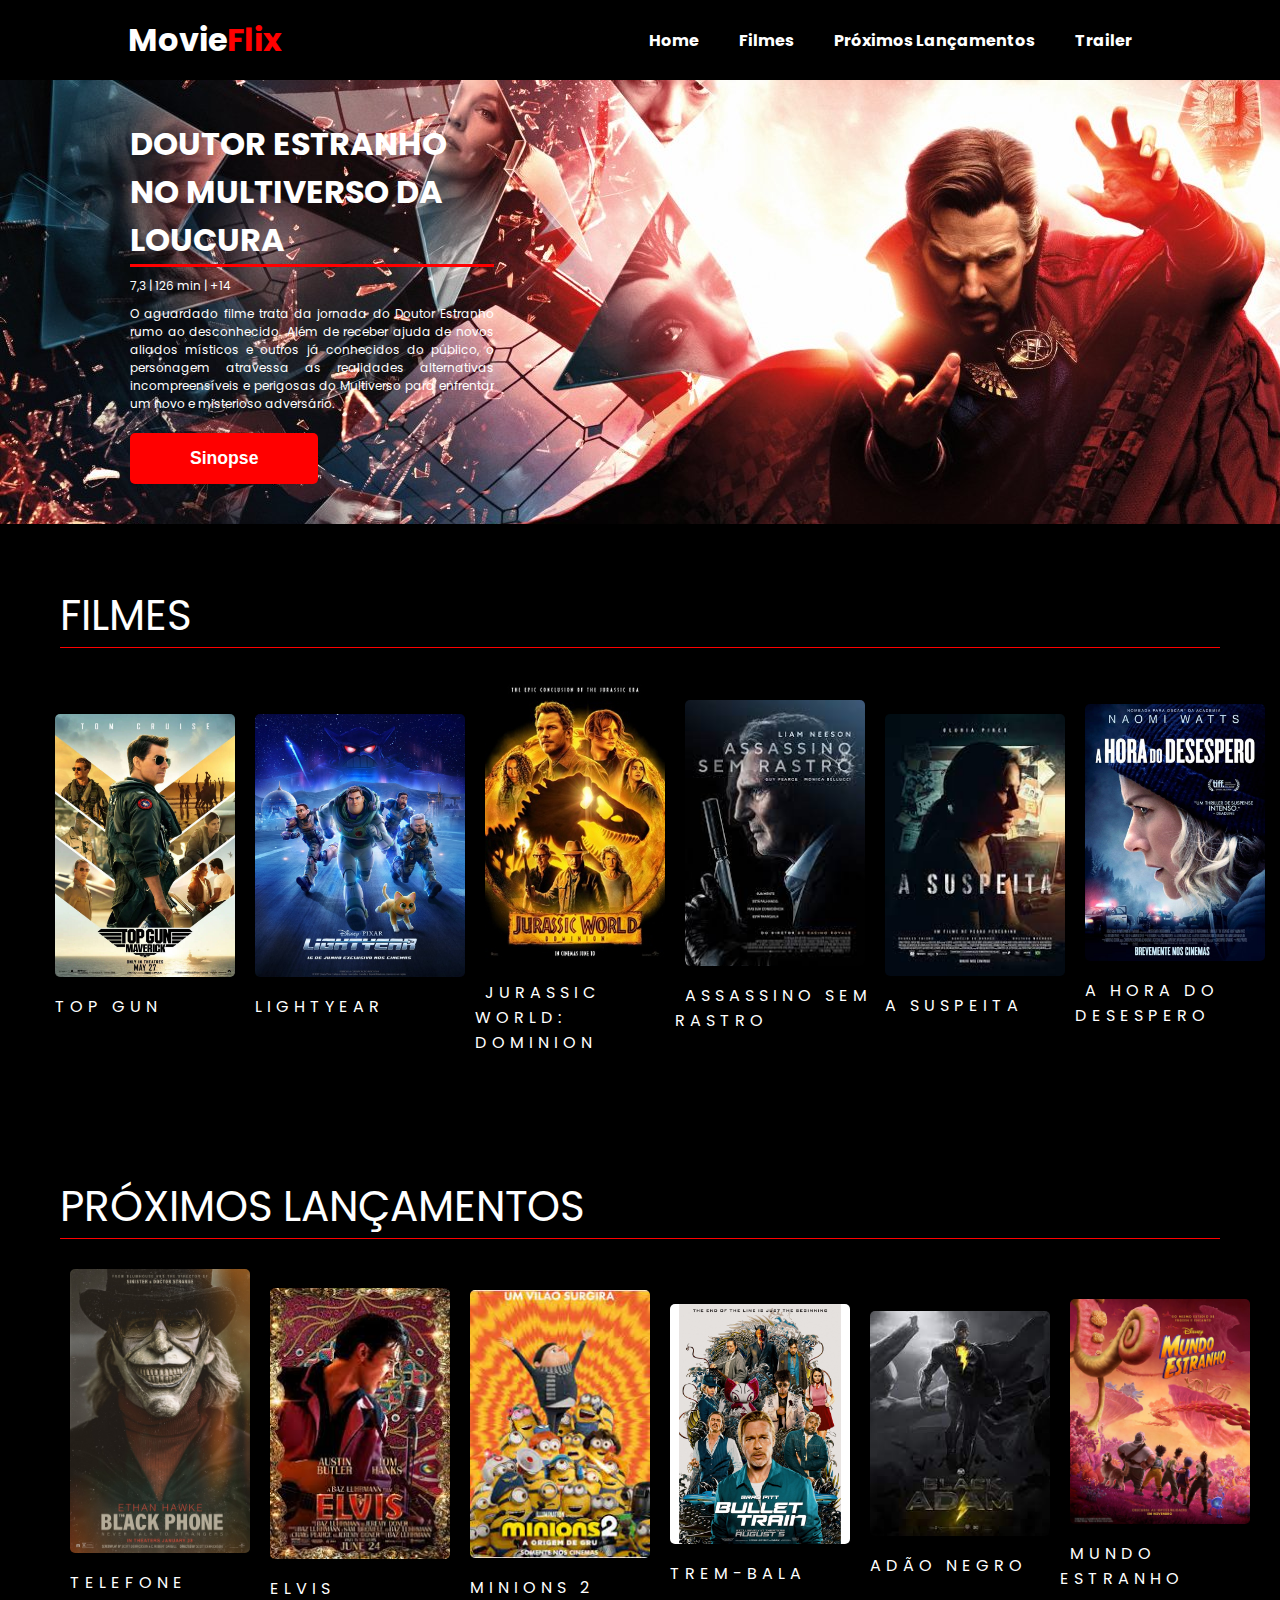
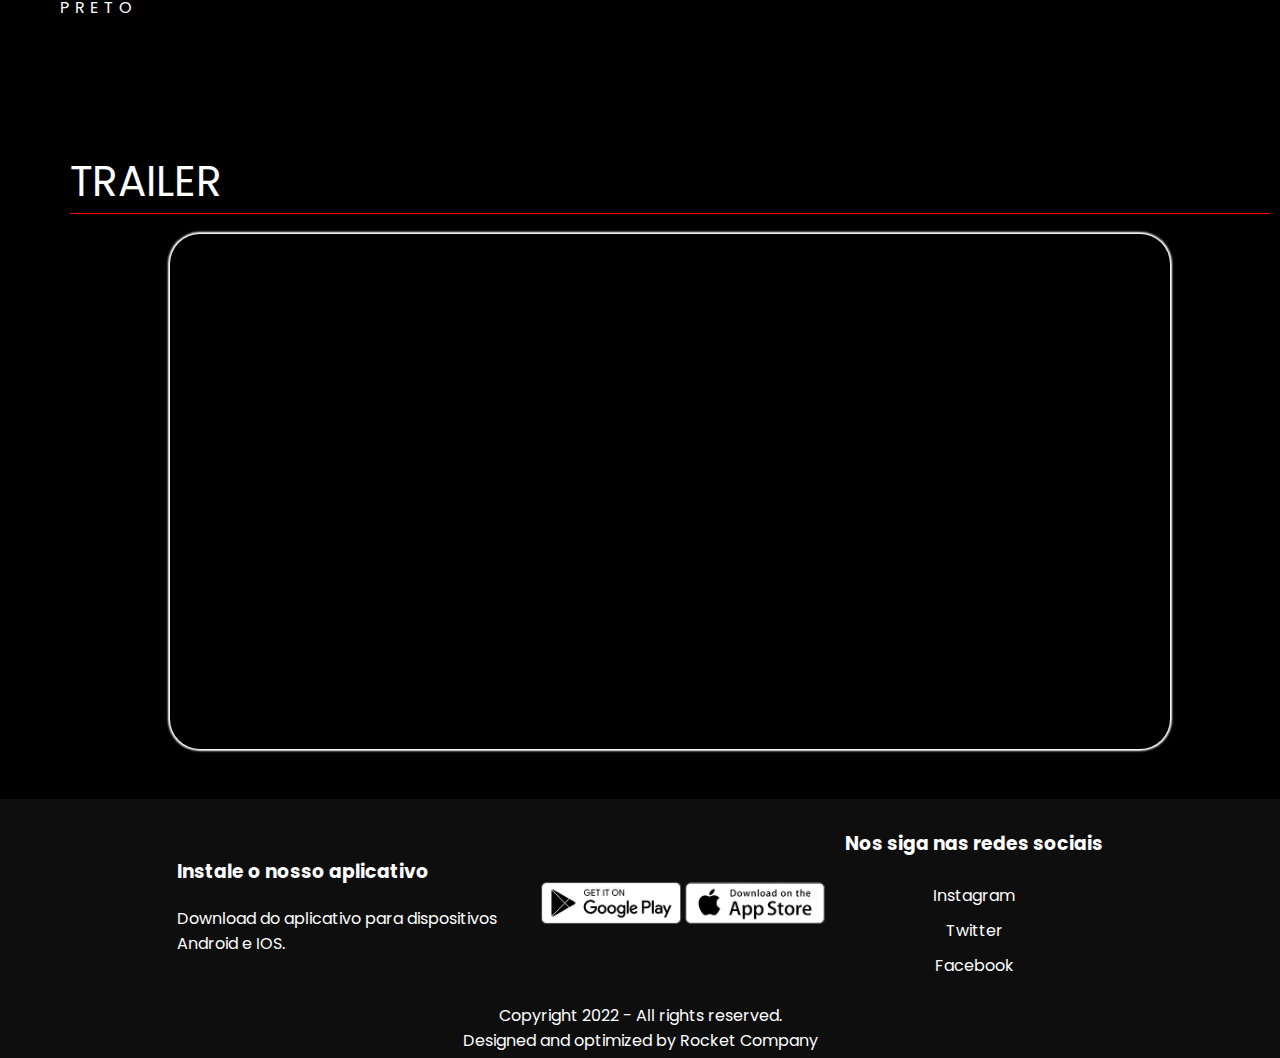
<file: index.html>
<!DOCTYPE html>
<html lang="pt-br">
<head>
    <meta charset="UTF-8">
    <meta http-equiv="X-UA-Compatible" content="IE=edge">
    <meta name="viewport" content="width=device-width, initial-scale=1.0">
    <title>MovieFlix</title>
    <link rel="stylesheet" href="css/styles.css">
    <link rel="stylesheet" media="screen and (max-width: 768px)" href="css/mobile.css">
    <link rel="preconnect" href="https://fonts.googleapis.com">
    <link rel="preconnect" href="https://fonts.gstatic.com" crossorigin>
    <link href="https://fonts.googleapis.com/css2?family=Poppins:wght@700&display=swap" rel="stylesheet">
    <link rel="shortcut icon" href="assets/favicon.ico" type="image/x-icon">
</head>
<body>
    <nav id="navbar">
        <div class="navbar-container">
            <h1 class="logo">Movie<span>Flix</span></h1>
            <ul class="nav-items">
                <li><a href="#background">Home</a></li>
                <li><a href="#lista-filmes">Filmes</a></li>
                <li><a href="#lancamento-filmes">Próximos Lançamentos</a></li>
                <li><a href="#trailer">Trailer</a></li>
            </ul>
        </div>
    </nav>
    <header id="background" alt="Imagem do Filme Doutor Estranho no Multiverso da Loucura">
        <div class="background-container">
            <h1 class="titulo-inicial top-down">Doutor Estranho no Multiverso da Loucura</h1>
            <p class="paragrafo-primario top-down delay-6">7,3 | 126 min | +14</p>
            <p class="paragrafo-secundario top-down delay-4">O aguardado filme trata da jornada do Doutor Estranho rumo ao desconhecido. Além de receber ajuda de novos aliados místicos e outros já conhecidos do público, o personagem atravessa as realidades alternativas incompreensíveis e perigosas do Multiverso para enfrentar um novo e misterioso adversário.</p>
            <div class="menu top-down delay-2">
                <a href="drstrange.html"><button class="btn">Sinopse</button></a>
            </div>
        </div>
    </div>
    </header>
    <section id="lista-filmes">
        <h1 class="lista-filmes-titulo">Filmes</h1>
        <article class="lista-filmes-container">
            <div class="lista-filmes-item">
                <div class="lista-filme-items">
                    <a href="topgun.html">
                        <img src="assets/topgun.jpg" alt="Imagem do Filme Top Gun" class="img_filmes">
                        <span class="lista-filme-items-titulo">Top Gun</span>
                    </a>
                </div>
                <div class="lista-filme-items">              
                    <a href="lightyear.html">
                        <img src="assets/lightyear.jpg" alt="Imagem do Filme Lightyear" class="img_filmes1">
                        <span class="lista-filme-items-titulo">Lightyear</span>
                    </a>
                </div>
                <div class="lista-filme-items">
                    <a href="jurassic.html">
                        <img src="assets/Jurassic_World_Dominion.jpeg" alt="Imagem do Filme Jurassic World: Dominion" class="img_filmes">
                        <span class="lista-filme-items-titulo">Jurassic World: Dominion</span>
                    </a>
                </div>
                <div class="lista-filme-items">              
                    <a href="assassino.html">
                        <img src="assets/assassino.jpg" alt="Imagem do Filme Assassino Sem Rastro" class="img_filmes">
                        <span class="lista-filme-items-titulo">Assassino Sem Rastro</span>
                    </a>
                </div>
                <div class="lista-filme-items">                                  
                    <a href="suspeita.html">
                        <img src="assets/suspeita.jpg" alt="Imagem do Filme A Suspeita" class="img_filmes">
                        <span class="lista-filme-items-titulo">A Suspeita</span>
                    </a>
                </div>
                <div class="lista-filme-items">                                  
                    <a href="a-hora-do-desespero.html">
                        <img src="assets/a-hora-do-desespero.jpg" alt="Imagem do Filme A Hora do Desespero" class="img_filmes">
                        <span class="lista-filme-items-titulo">A Hora do Desespero</span>
                    </a>
                </div>
            </div>
        </article>
    </section>
    <section id="lancamento-filmes">
        <h1 class="lista-filmes-titulo">Próximos Lançamentos</h1>
        <article class="lista-filmes-container">
            <div class="lista-filmes-item">
                <div class="lista-filme-items">
                    <a href="telefone-preto.html">
                        <img src="assets/telefone-preto.jpg" alt="Imagem do Filme O Telefone Preto" class="img_filmes"><br>
                        <span class="lista-filme-items-titulo">Telefone Preto</span>
                    </a>
                </div>
                <div class="lista-filme-items">              
                    <a href="elvis.html">
                        <img src="assets/elvis.jpg" alt="Imagem do Filme Elvis" class="img_filmes">
                        <span class="lista-filme-items-titulo">Elvis</span>
                    </a>
                </div>
                <div class="lista-filme-items">
                    <a href="minions.html">
                        <img src="assets/minions2.jpeg" alt="Imagem do Filme Minions 2" class="img_filmes">
                        <span class="lista-filme-items-titulo">Minions 2</span>
                    </a>
                </div>
                <div class="lista-filme-items">              
                    <a href="trem-bala.html">
                        <img src="assets/trem-bala.jpg" alt="Imagem do Filme Trem-Bala" class="img_filmes">
                        <span class="lista-filme-items-titulo">Trem-Bala</span>
                    </a>
                </div>
                <div class="lista-filme-items">              
                    <a href="adao-negro.html">
                        <img src="assets/adao-negro.jpg" alt="Imagem do Filme Adão Negro" class="img_filmes">
                        <span class="lista-filme-items-titulo">Adão Negro</span>
                    </a>
                </div>
                <div class="lista-filme-items">              
                    <a href="mundo-estranho.html">
                        <img src="assets/Mundo-Estranho-Poster.jpg" alt="Imagem do Filme Mundo Estranho" class="img_filmes">
                        <span class="lista-filme-items-titulo">Mundo Estranho</span>
                    </a>
                </div>
            </div>
        </article>
    </section>
    <section id="trailer">
        <h1 class="trailer-titulo">Trailer</h1>
        <div class="trailer-content">
            <iframe width="1000" height="515" src="https://www.youtube.com/embed/X23XCFgdh2M" title="YouTube video player" frameborder="0" allow="accelerometer; autoplay; clipboard-write; encrypted-media; gyroscope; picture-in-picture" allowfullscreen></iframe>        
        </div>
    </section>
    <footer>
        <div class="footer-container">
            <div class="footer-content">
                <h3 class="footer-app-h3">Instale o nosso aplicativo</h3>
                <p class="footer-app-p">Download do aplicativo para dispositivos Android e IOS.</p>
            </div>
        <div class="footer-app">
            <img src="assets/play-store.png" alt="Imagem da Play Store">
            <img src="assets/app-store.png" alt="Imagem da App Store">
        </div>
        <div class="follow">
            <h3>Nos siga nas redes sociais</h3>
            <ul>
                <li><a href="https://www.instagram.com/luiss_filipee1/" target="_blank">Instagram</a></li>
                <li><a href="">Twitter</a></li>
                <li><a href="">Facebook</a></li>
            </ul>
        </div>
        </div>
        <div class="copyright">
            <p>Copyright 2022 - All rights reserved.</p>
            <p>Designed and optimized by Rocket Company</p>
        </div>
    </footer>
</body>
</html>
</file>
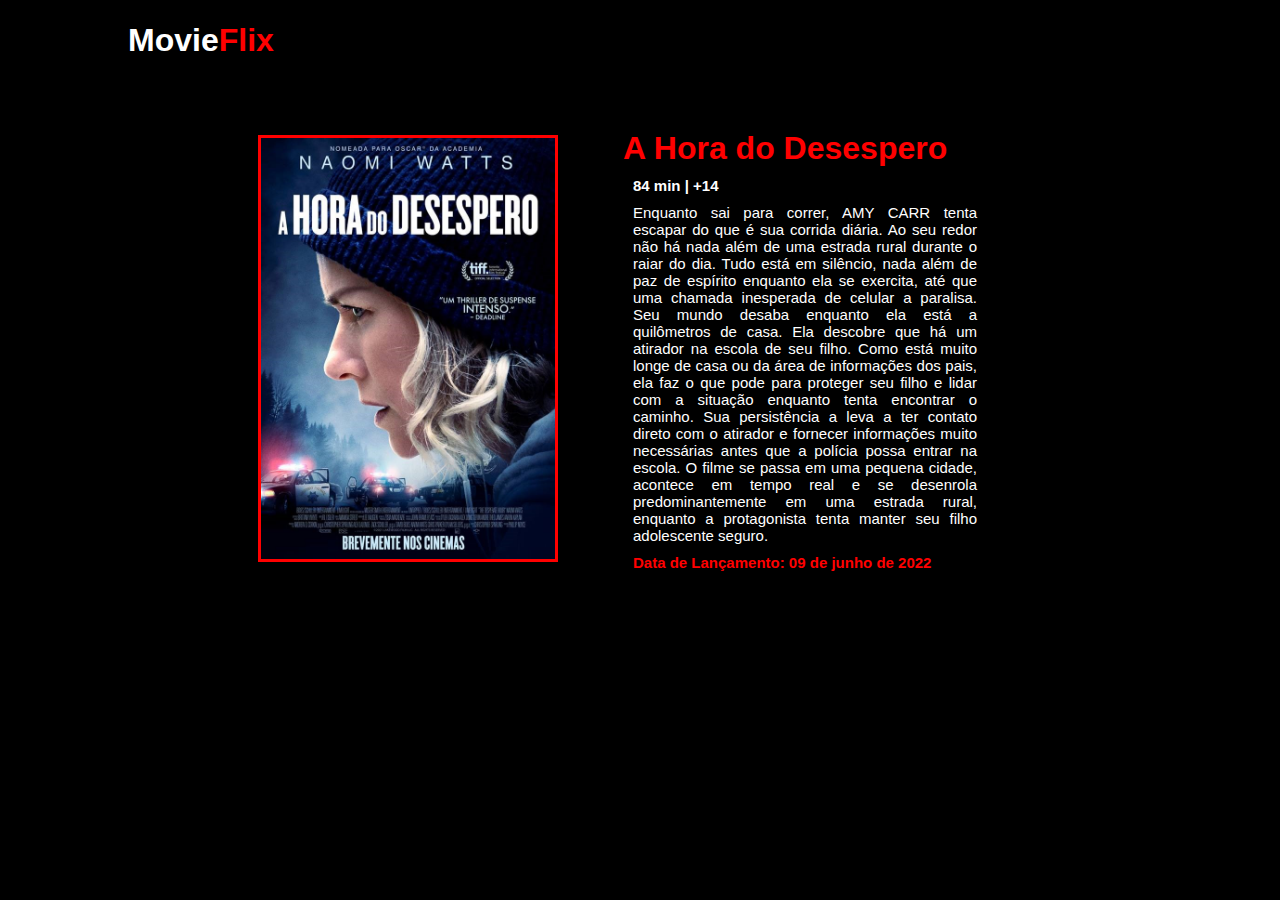
<file: a-hora-do-desespero.html>
<!DOCTYPE html>
<html lang="pt-br">
<head>
    <meta charset="UTF-8">
    <meta http-equiv="X-UA-Compatible" content="IE=edge">
    <meta name="viewport" content="width=device-width, initial-scale=1.0">
    <link rel="shortcut icon" href="assets/favicon.ico" type="image/x-icon">
    <link rel="stylesheet" href="css/a-hora-do-desespero.css">
    <link rel="stylesheet" media="screen and (max-width: 768px)" href="css/mobile-sinopse.css">
    <title>Sinopse</title>
</head>
<body>
    <nav id="navbar">
        <div class="navbar-container">
            <a href="index.html">
                <h1 class="logo">Movie<span>Flix</span></h1>
            </a>
        </div>
    </nav>
        <section class="filme">
            <div class="filme_wrapper">
                <img src="assets/a-hora-do-desespero.jpg" alt="Imagem do Filme A Hora do Desespero" class="img_filme">
            </div>
            <div class="sinopse_filme">
            <h1 class="titulo-sinopse">A Hora do Desespero<h1>
            <p class="paragrafo-primario-sinopse">84 min | +14</p>
            <p class="paragrafo-secundario-sinopse">Enquanto sai para correr, AMY CARR tenta escapar do que é sua corrida diária. Ao seu redor não há nada além de uma estrada rural durante o raiar do dia. Tudo está em silêncio, nada além de paz de espírito enquanto ela se exercita, até que uma chamada inesperada de celular a paralisa. Seu mundo desaba enquanto ela está a quilômetros de casa. Ela descobre que há um atirador na escola de seu filho. Como está muito longe de casa ou da área de informações dos pais, ela faz o que pode para proteger seu filho e lidar com a situação enquanto tenta encontrar o caminho. Sua persistência a leva a ter contato direto com o atirador e fornecer informações muito necessárias antes que a polícia possa entrar na escola. O filme se passa em uma pequena cidade, acontece em tempo real e se desenrola predominantemente em uma estrada rural, enquanto a protagonista tenta manter seu filho adolescente seguro.</p>
            <p class="paragrafo-terciario-sinopse">Data de Lançamento: 09 de junho de 2022</p>
            </div>
    </section>
</body>
</html>
</file>
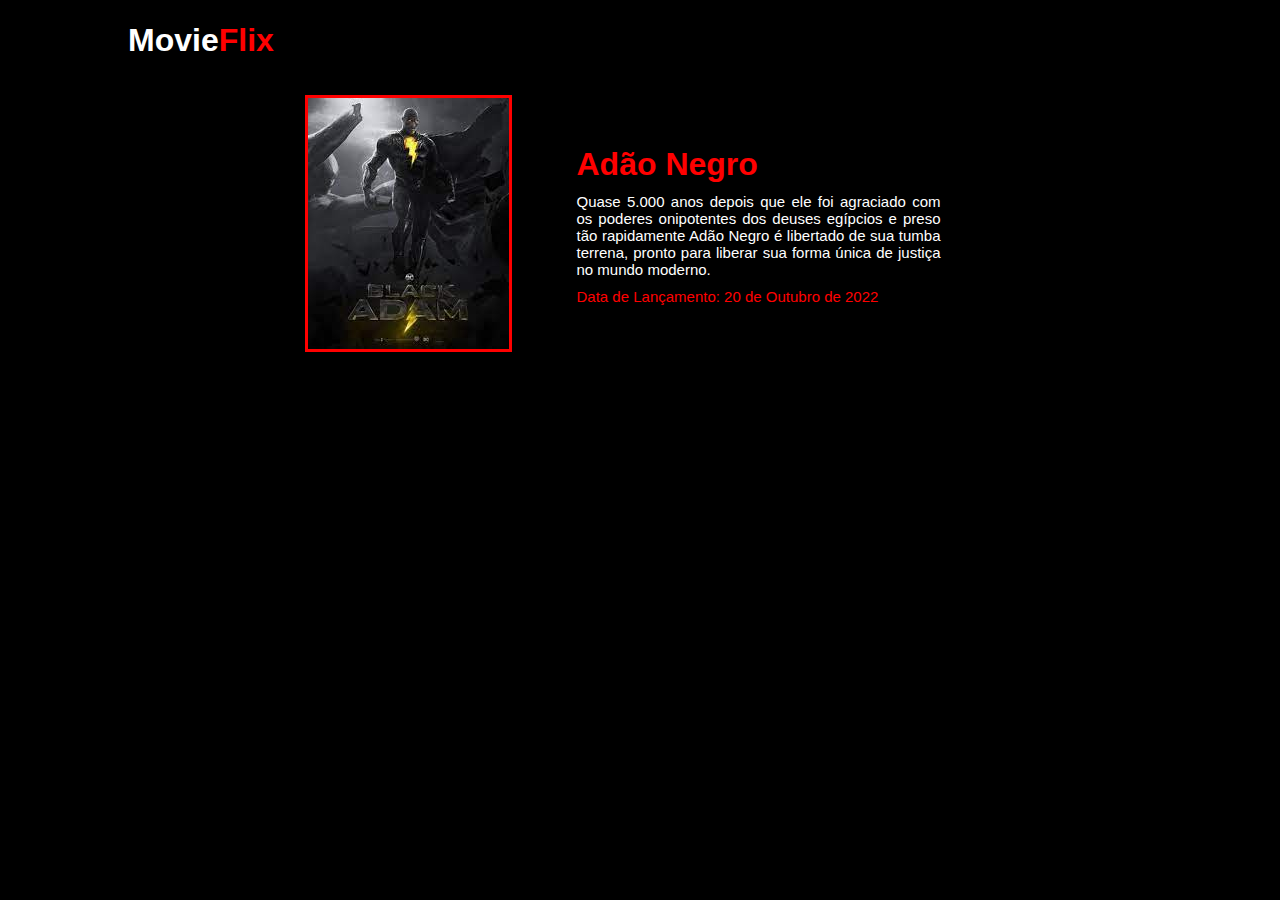
<file: adao-negro.html>
<!DOCTYPE html>
<html lang="pt-br">
<head>
    <meta charset="UTF-8">
    <meta http-equiv="X-UA-Compatible" content="IE=edge">
    <meta name="viewport" content="width=device-width, initial-scale=1.0">
    <link rel="shortcut icon" href="assets/favicon.ico" type="image/x-icon">
    <link rel="stylesheet" href="css/adao-negro.css">
    <link rel="stylesheet" media="screen and (max-width: 768px)" href="css/mobile-sinopse.css">
    <title>Sinopse</title>
</head>
<body>
    <nav id="navbar">
        <div class="navbar-container">
            <a href="index.html">
                <h1 class="logo">Movie<span>Flix</span></h1>
            </a>
        </div>
    </nav>
        <section class="filme">
            <div class="filme_wrapper">
                <img src="assets/adao-negro.jpg" alt="Imagem do Filme Adão Negro" class="img_filme">
            </div>
            <div class="sinopse_filme">
            <h1 class="titulo-sinopse">Adão Negro</h1>
            <p class="paragrafo-secundario-sinopse">Quase 5.000 anos depois que ele foi agraciado com os poderes onipotentes dos deuses egípcios e preso tão rapidamente Adão Negro é libertado de sua tumba terrena, pronto para liberar sua forma única de justiça no mundo moderno.</p>
            <p class="paragrafo-terciario-sinopse">Data de Lançamento: 20 de Outubro de 2022</p>
            </div>
    </section>
</body>
</html>
</file>
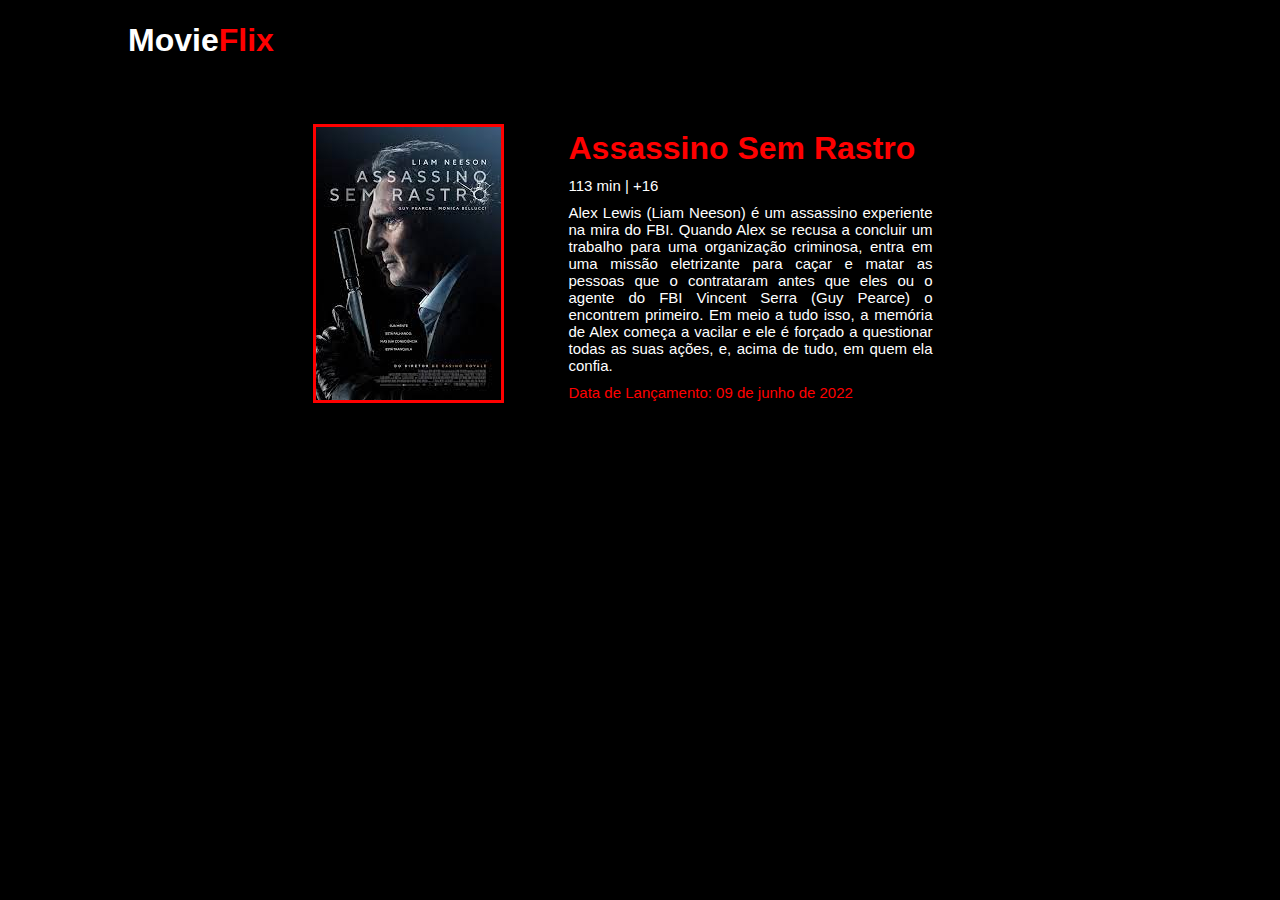
<file: assassino.html>
<!DOCTYPE html>
<html lang="pt-br">
<head>
    <meta charset="UTF-8">
    <meta http-equiv="X-UA-Compatible" content="IE=edge">
    <meta name="viewport" content="width=device-width, initial-scale=1.0">
    <link rel="shortcut icon" href="assets/favicon.ico" type="image/x-icon">
    <link rel="stylesheet" href="css/elvis.css">
    <link rel="stylesheet" media="screen and (max-width: 768px)" href="css/mobile-sinopse.css">
    <title>Sinopse</title>
</head>
<body>
    <nav id="navbar">
        <div class="navbar-container">
            <a href="index.html">
                <h1 class="logo">Movie<span>Flix</span></h1>
            </a>
        </div>
    </nav>
        <section class="filme">
            <div class="filme_wrapper">
                <img src="assets/assassino.jpg" alt="Imagem do Filme Assassino Sem Rastro" class="img_filme">
            </div>
            <div class="sinopse_filme">
            <h1 class="titulo-sinopse">Assassino Sem Rastro</h1>
            <p class="paragrafo-primario-sinopse">113 min | +16</p>
            <p class="paragrafo-secundario-sinopse">Alex Lewis (Liam Neeson) é um assassino experiente na mira do FBI. Quando Alex se recusa a concluir um trabalho para uma organização criminosa, entra em uma missão eletrizante para caçar e matar as pessoas que o contrataram antes que eles ou o agente do FBI Vincent Serra (Guy Pearce) o encontrem primeiro. Em meio a tudo isso, a memória de Alex começa a vacilar e ele é forçado a questionar todas as suas ações, e, acima de tudo, em quem ela confia.</p>
            <p class="paragrafo-terciario-sinopse">Data de Lançamento: 09 de junho de 2022</p>
            </div>
    </section>
</body>
</html>
</file>
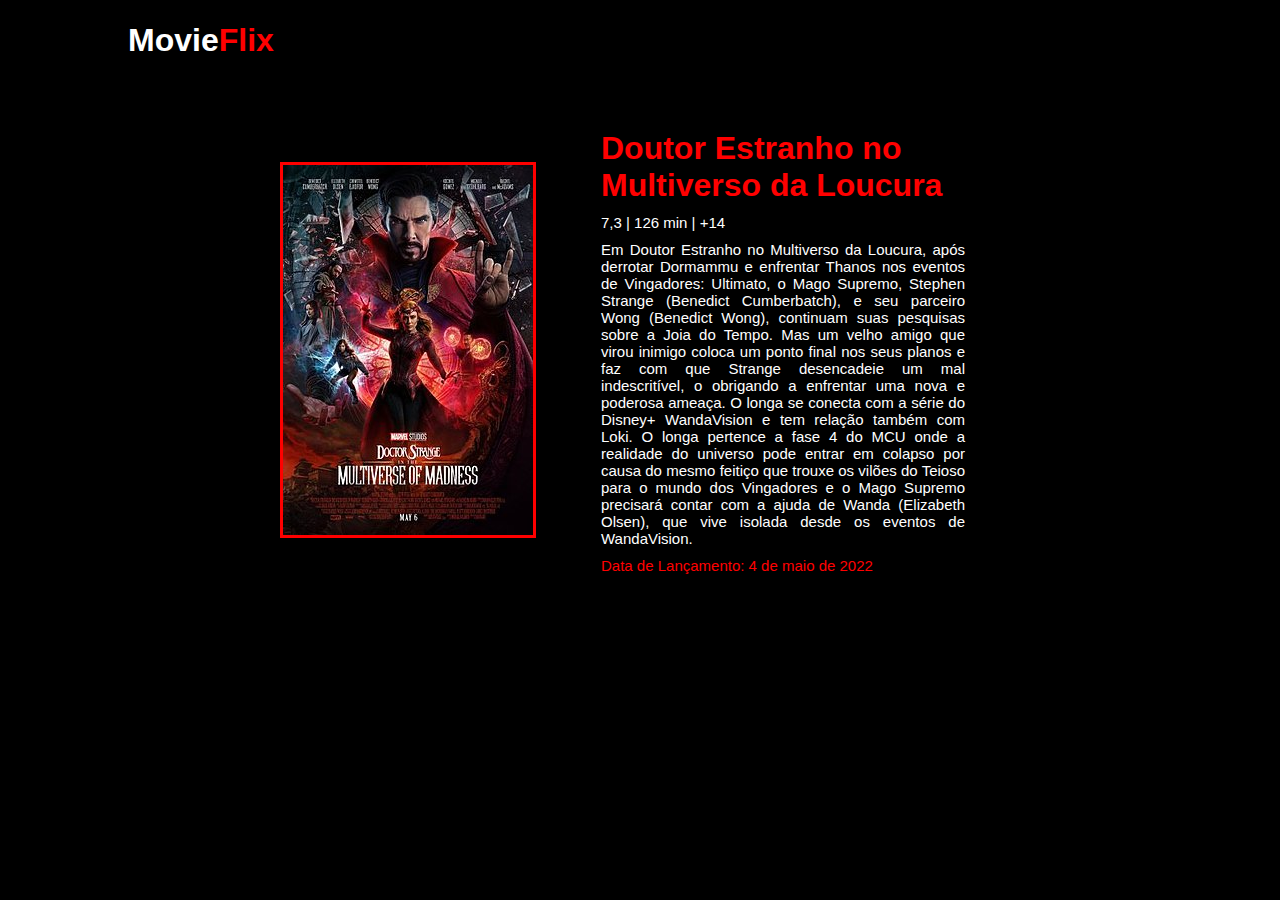
<file: drstrange.html>
<!DOCTYPE html>
<html lang="pt-br">
<head>
    <meta charset="UTF-8">
    <meta http-equiv="X-UA-Compatible" content="IE=edge">
    <meta name="viewport" content="width=device-width, initial-scale=1.0">
    <link rel="shortcut icon" href="assets/favicon.ico" type="image/x-icon">
    <link rel="stylesheet" href="css/drstrange.css">
    <link rel="stylesheet" media="screen and (max-width: 768px)" href="css/mobile-sinopse.css">
    <title>Sinopse</title>
</head>
<body>
    <nav id="navbar">
        <div class="navbar-container">
            <a href="index.html">
                <h1 class="logo">Movie<span>Flix</span></h1>
            </a>
        </div>
    </nav>
        <section class="filme">
            <div class="filme_wrapper">
                <img src="assets/drstrange2.jpeg" alt="Imagem do Filme Doutor Estranho no Multiverso da Loucura" class="img_filme">
            </div>
            <div class="sinopse_filme">
            <h1 class="titulo-sinopse">Doutor Estranho no Multiverso da Loucura</h1>
            <p class="paragrafo-primario-sinopse">7,3 | 126 min | +14</p>
            <p class="paragrafo-secundario-sinopse">Em Doutor Estranho no Multiverso da Loucura, após derrotar Dormammu e enfrentar Thanos nos eventos de Vingadores: Ultimato, o Mago Supremo, Stephen Strange (Benedict Cumberbatch), e seu parceiro Wong (Benedict Wong), continuam suas pesquisas sobre a Joia do Tempo. Mas um velho amigo que virou inimigo coloca um ponto final nos seus planos e faz com que Strange desencadeie um mal indescritível, o obrigando a enfrentar uma nova e poderosa ameaça. O longa se conecta com a série do Disney+ WandaVision e tem relação também com Loki. O longa pertence a fase 4 do MCU onde a realidade do universo pode entrar em colapso por causa do mesmo feitiço que trouxe os vilões do Teioso para o mundo dos Vingadores e o Mago Supremo precisará contar com a ajuda de Wanda (Elizabeth Olsen), que vive isolada desde os eventos de WandaVision.</p>
            <p class="paragrafo-terciario-sinopse">Data de Lançamento: 4 de maio de 2022</p>
            </div>
    </section>
</body>
</html>
</file>
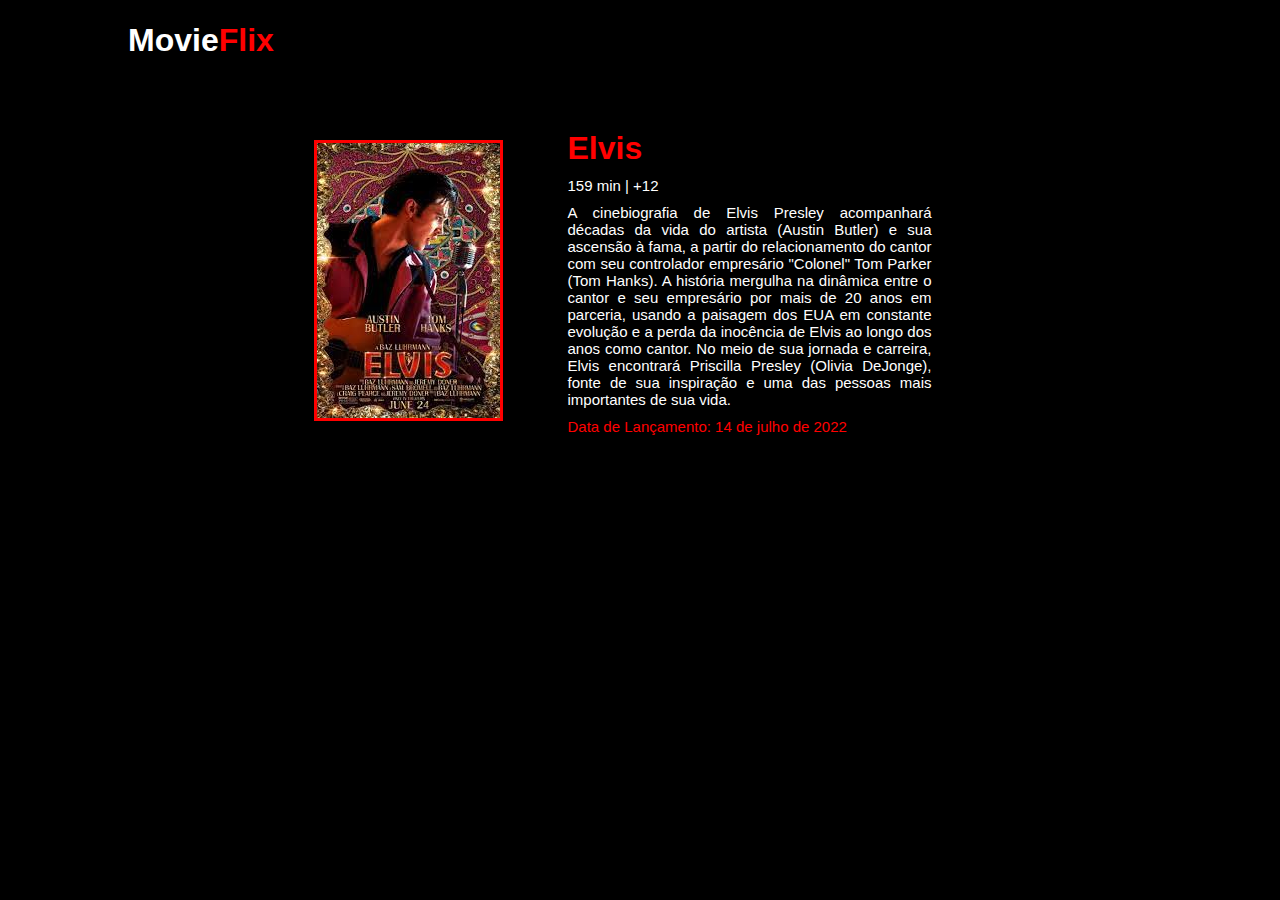
<file: elvis.html>
<!DOCTYPE html>
<html lang="pt-br">
<head>
    <meta charset="UTF-8">
    <meta http-equiv="X-UA-Compatible" content="IE=edge">
    <meta name="viewport" content="width=device-width, initial-scale=1.0">
    <link rel="shortcut icon" href="assets/favicon.ico" type="image/x-icon">
    <link rel="stylesheet" href="css/elvis.css">
    <link rel="stylesheet" media="screen and (max-width: 768px)" href="css/mobile-sinopse.css">
    <title>Sinopse</title>
</head>
<body>
    <nav id="navbar">
        <div class="navbar-container">
            <a href="index.html">
                <h1 class="logo">Movie<span>Flix</span></h1>
            </a>
        </div>
    </nav>
        <section class="filme">
            <div class="filme_wrapper">
                <img src="assets/elvis.jpg" alt="Imagem do Filme Elvis" class="img_filme">
            </div>
            <div class="sinopse_filme">
            <h1 class="titulo-sinopse">Elvis</h1>
            <p class="paragrafo-primario-sinopse">159 min | +12</p>
            <p class="paragrafo-secundario-sinopse">A cinebiografia de Elvis Presley acompanhará décadas da vida do artista (Austin Butler) e sua ascensão à fama, a partir do relacionamento do cantor com seu controlador empresário "Colonel" Tom Parker (Tom Hanks). A história mergulha na dinâmica entre o cantor e seu empresário por mais de 20 anos em parceria, usando a paisagem dos EUA em constante evolução e a perda da inocência de Elvis ao longo dos anos como cantor. No meio de sua jornada e carreira, Elvis encontrará Priscilla Presley (Olivia DeJonge), fonte de sua inspiração e uma das pessoas mais importantes de sua vida.</p>
            <p class="paragrafo-terciario-sinopse">Data de Lançamento: 14 de julho de 2022</p>
            </div>
    </section>
</body>
</html>
</file>
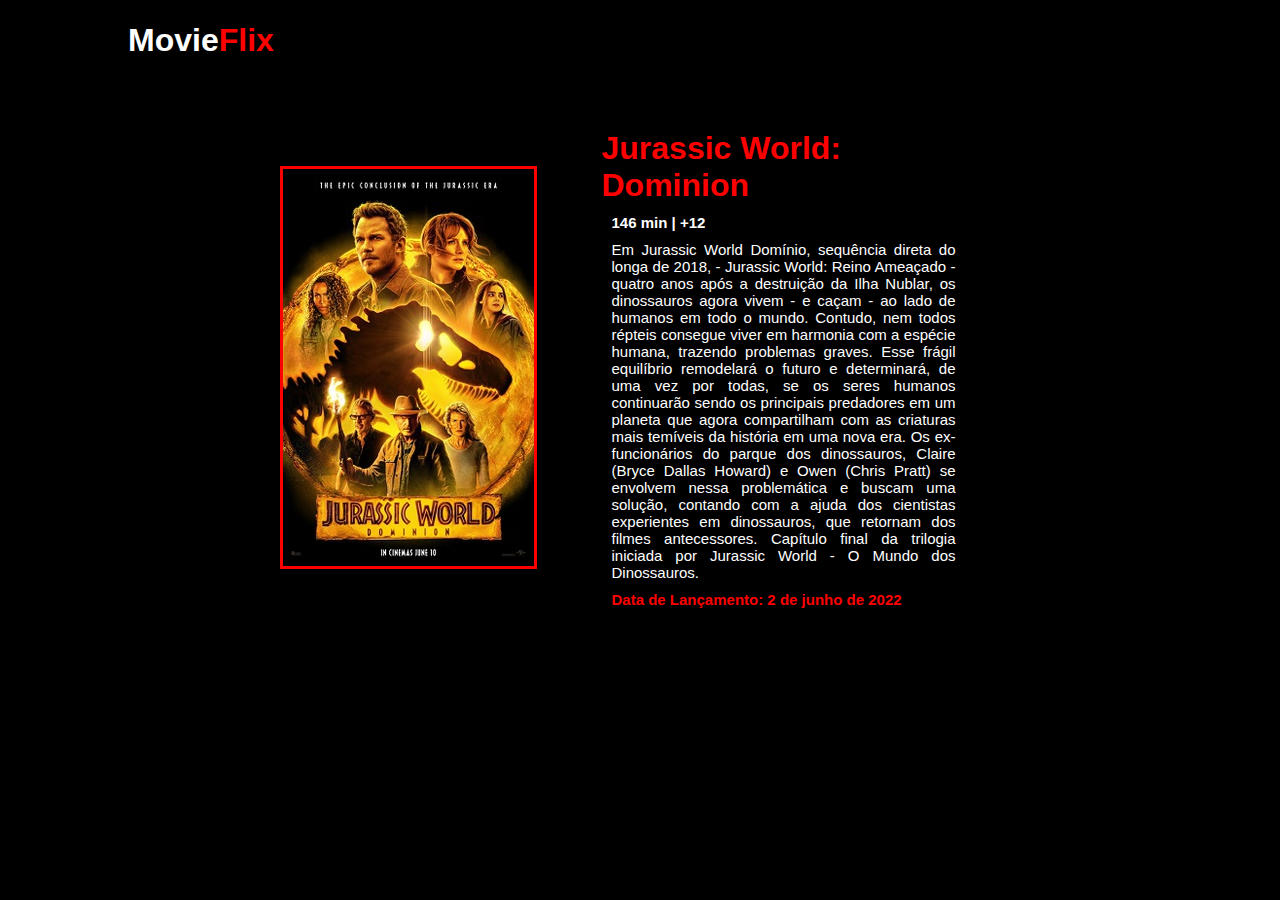
<file: jurassic.html>
<!DOCTYPE html>
<html lang="pt-br">
<head>
    <meta charset="UTF-8">
    <meta http-equiv="X-UA-Compatible" content="IE=edge">
    <meta name="viewport" content="width=device-width, initial-scale=1.0">
    <link rel="shortcut icon" href="assets/favicon.ico" type="image/x-icon">
    <link rel="stylesheet" href="css/jurassic.css">
    <link rel="stylesheet" media="screen and (max-width: 768px)" href="css/mobile-sinopse.css">
    <title>Sinopse</title>
</head>
<body>
    <nav id="navbar">
        <div class="navbar-container">
            <a href="index.html">
                <h1 class="logo">Movie<span>Flix</span></h1>
            </a>
        </div>
    </nav>
        <section class="filme">
            <div class="filme_wrapper">
                <img src="assets/Jurassic_World_Dominion.jpeg" alt="Imagem do Filme Jurassic World: Dominion" class="img_filme">
            </div>
            <div class="sinopse_filme">
            <h1 class="titulo-sinopse">Jurassic World: Dominion<h1>
            <p class="paragrafo-primario-sinopse">146 min | +12</p>
            <p class="paragrafo-secundario-sinopse">Em Jurassic World Domínio, sequência direta do longa de 2018, - Jurassic World: Reino Ameaçado - quatro anos após a destruição da Ilha Nublar, os dinossauros agora vivem - e caçam - ao lado de humanos em todo o mundo. Contudo, nem todos répteis consegue viver em harmonia com a espécie humana, trazendo problemas graves. Esse frágil equilíbrio remodelará o futuro e determinará, de uma vez por todas, se os seres humanos continuarão sendo os principais predadores em um planeta que agora compartilham com as criaturas mais temíveis da história em uma nova era. Os ex-funcionários do parque dos dinossauros, Claire (Bryce Dallas Howard) e Owen (Chris Pratt) se envolvem nessa problemática e buscam uma solução, contando com a ajuda dos cientistas experientes em dinossauros, que retornam dos filmes antecessores. Capítulo final da trilogia iniciada por Jurassic World - O Mundo dos Dinossauros.</p>
            <p class="paragrafo-terciario-sinopse">Data de Lançamento: 2 de junho de 2022</p>
            </div>
    </section>
</body>
</html>
</file>
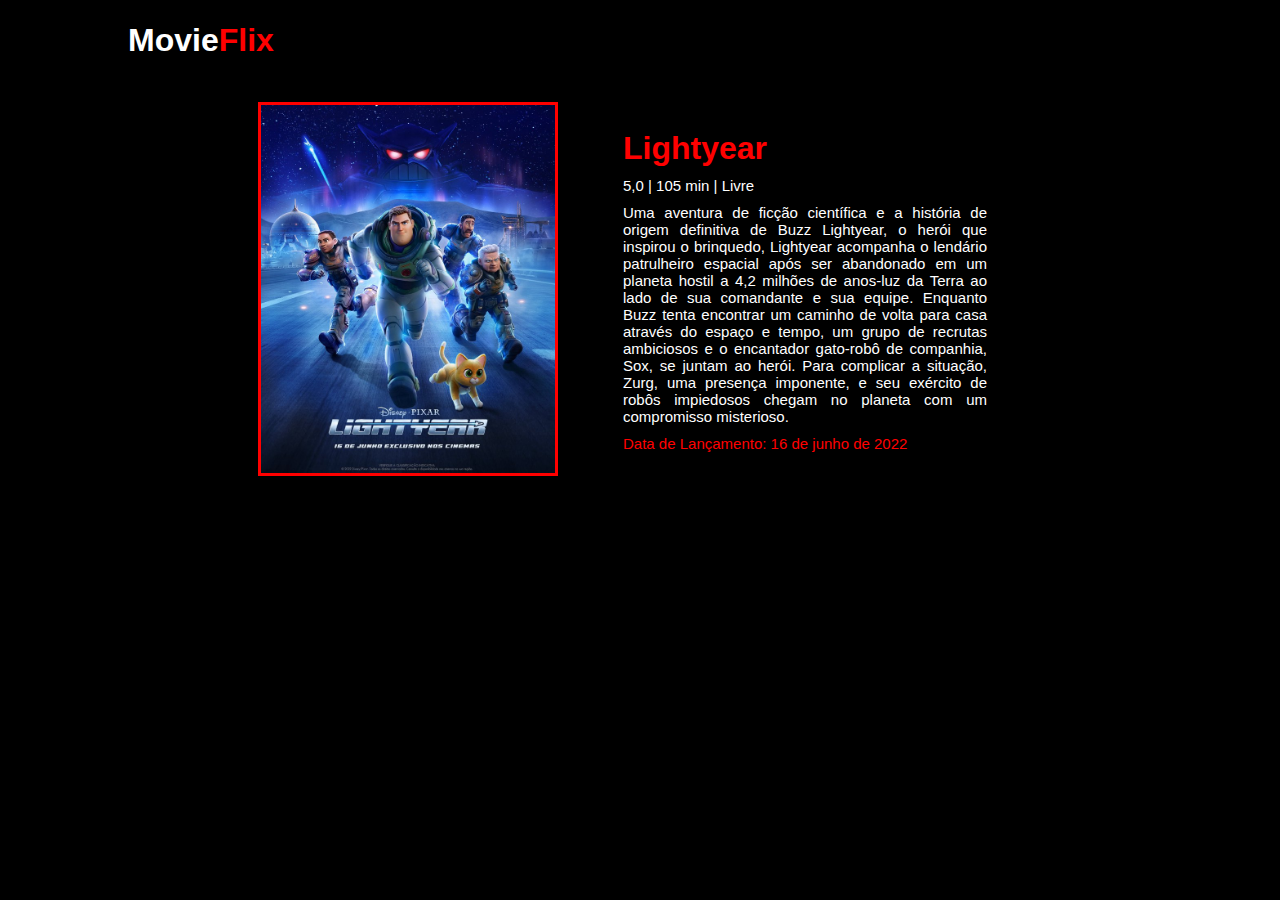
<file: lightyear.html>
<!DOCTYPE html>
<html lang="pt-br">
<head>
    <meta charset="UTF-8">
    <meta http-equiv="X-UA-Compatible" content="IE=edge">
    <meta name="viewport" content="width=device-width, initial-scale=1.0">
    <link rel="shortcut icon" href="assets/favicon.ico" type="image/x-icon">
    <link rel="stylesheet" href="css/lightyear.css">
    <link rel="stylesheet" media="screen and (max-width: 768px)" href="css/mobile-sinopse.css">
    <title>Sinopse</title>
</head>
<body>
    <nav id="navbar">
        <div class="navbar-container">
            <a href="index.html">
                <h1 class="logo">Movie<span>Flix</span></h1>
            </a>
        </div>
    </nav>
        <section class="filme">
            <div class="filme_wrapper">
                <img src="assets/lightyear.jpg" alt="Imagem do Filme Lightyear" class="img_filme">
            </div>
            <div class="sinopse_filme">
            <h1 class="titulo-sinopse">Lightyear</h1>
            <p class="paragrafo-primario-sinopse">5,0 | 105 min | Livre</p>
            <p class="paragrafo-secundario-sinopse">Uma aventura de ficção científica e a história de origem definitiva de Buzz Lightyear, o herói que inspirou o brinquedo, Lightyear acompanha o lendário patrulheiro espacial após ser abandonado em um planeta hostil a 4,2 milhões de anos-luz da Terra ao lado de sua comandante e sua equipe. Enquanto Buzz tenta encontrar um caminho de volta para casa através do espaço e tempo, um grupo de recrutas ambiciosos e o encantador gato-robô de companhia, Sox, se juntam ao herói. Para complicar a situação, Zurg, uma presença imponente, e seu exército de robôs impiedosos chegam no planeta com um compromisso misterioso.</p>
            <p class="paragrafo-terciario-sinopse">Data de Lançamento: 16 de junho de 2022</p>
            </div>
    </section>
</body>
</html>
</file>
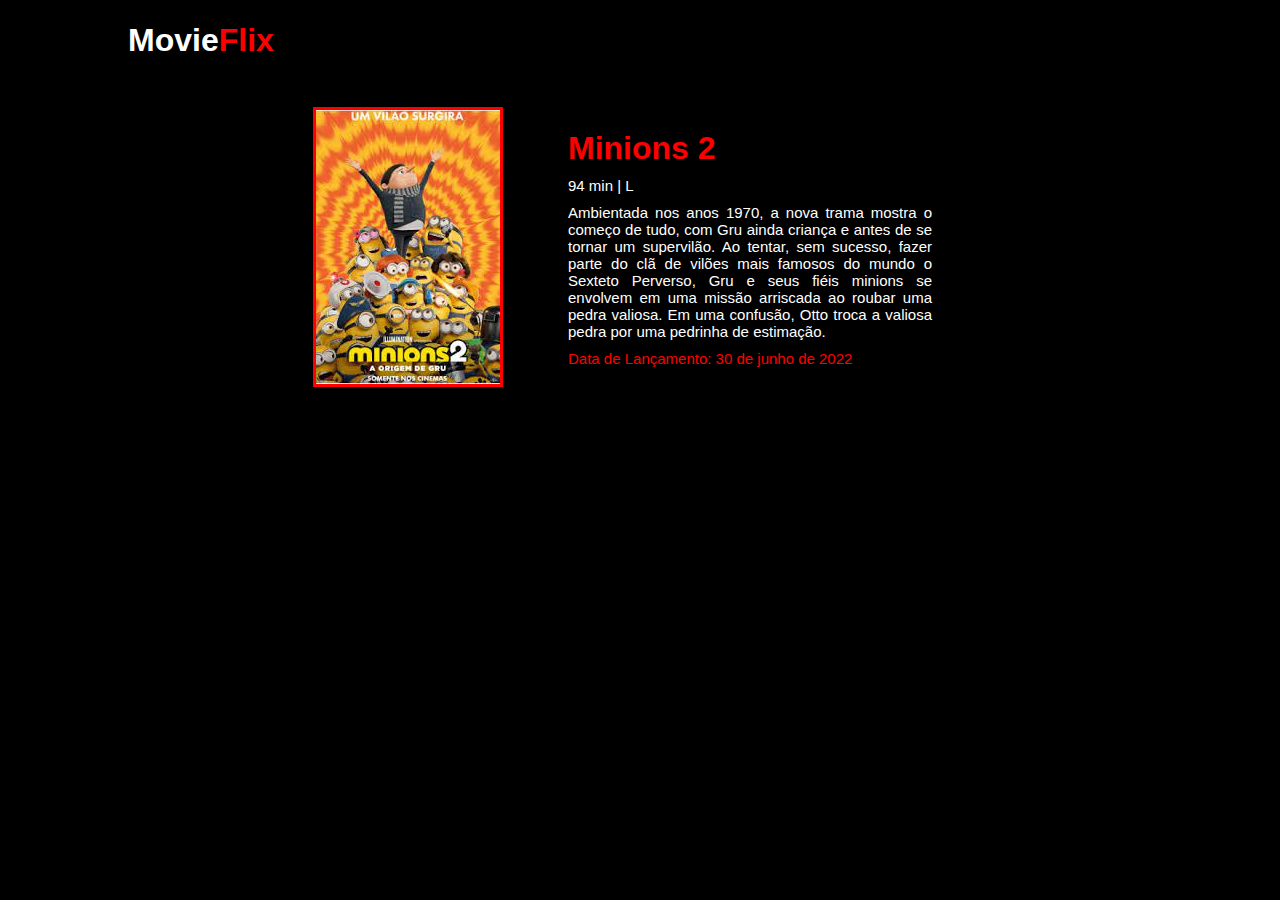
<file: minions.html>
<!DOCTYPE html>
<html lang="pt-br">
<head>
    <meta charset="UTF-8">
    <meta http-equiv="X-UA-Compatible" content="IE=edge">
    <meta name="viewport" content="width=device-width, initial-scale=1.0">
    <link rel="shortcut icon" href="assets/favicon.ico" type="image/x-icon">
    <link rel="stylesheet" href="css/minions.css">
    <link rel="stylesheet" media="screen and (max-width: 768px)" href="css/mobile-sinopse.css">
    <title>Sinopse</title>
</head>
<body>
    <nav id="navbar">
        <div class="navbar-container">
            <a href="index.html">
                <h1 class="logo">Movie<span>Flix</span></h1>
            </a>
        </div>
    </nav>
        <section class="filme">
            <div class="filme_wrapper">
                <img src="assets/minions2.jpeg" alt="Imagem do Filme Minions 2" class="img_filme">
            </div>
            <div class="sinopse_filme">
            <h1 class="titulo-sinopse">Minions 2</h1>
            <p class="paragrafo-primario-sinopse">94 min | L</p>
            <p class="paragrafo-secundario-sinopse">Ambientada nos anos 1970, a nova trama mostra o começo de tudo, com Gru ainda criança e antes de se tornar um supervilão. Ao tentar, sem sucesso, fazer parte do clã de vilões mais famosos do mundo o Sexteto Perverso, Gru e seus fiéis minions se envolvem em uma missão arriscada ao roubar uma pedra valiosa. Em uma confusão, Otto troca a valiosa pedra por uma pedrinha de estimação.</p>
            <p class="paragrafo-terciario-sinopse">Data de Lançamento: 30 de junho de 2022</p>
            </div>
    </section>
</body>
</html>
</file>
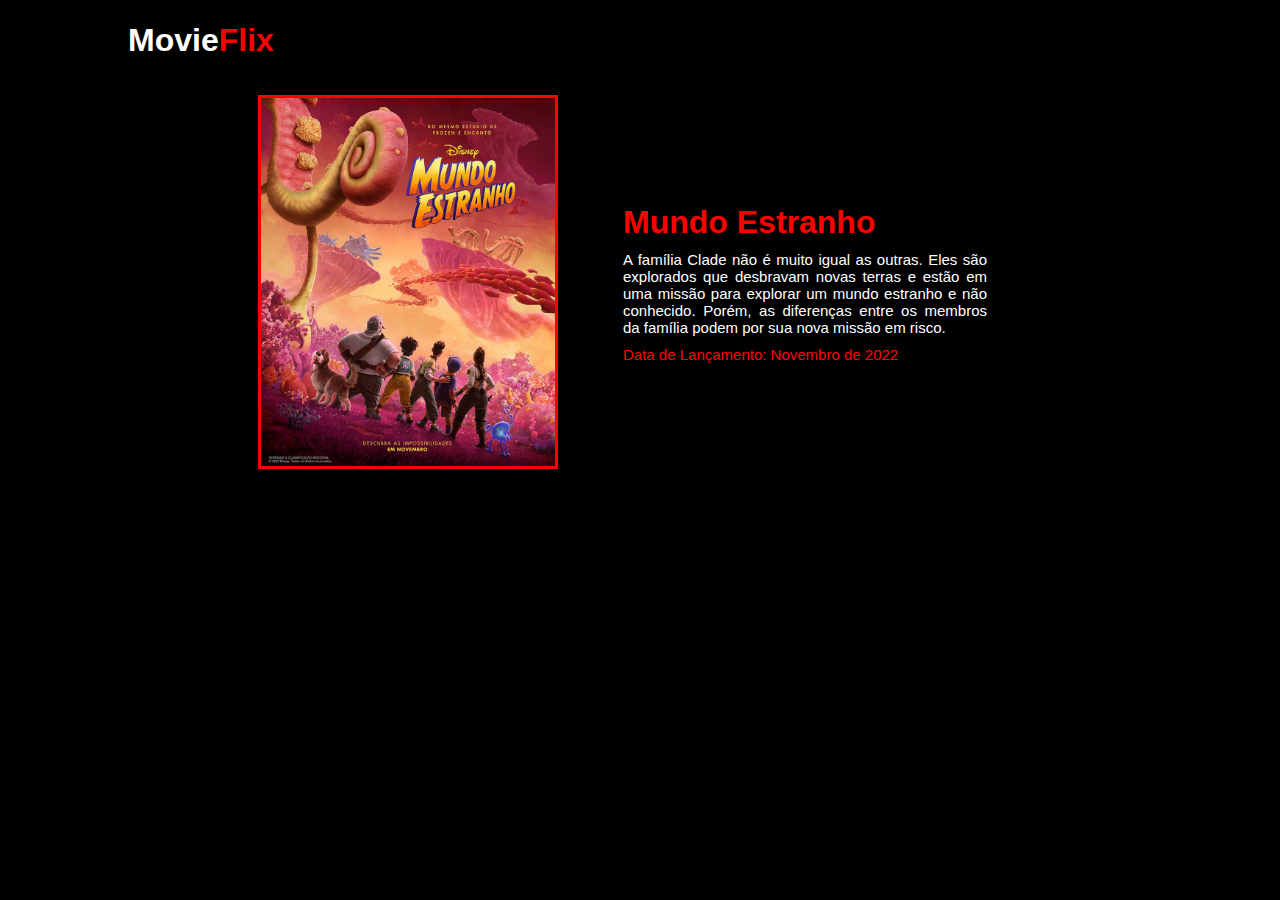
<file: mundo-estranho.html>
<!DOCTYPE html>
<html lang="pt-br">
<head>
    <meta charset="UTF-8">
    <meta http-equiv="X-UA-Compatible" content="IE=edge">
    <meta name="viewport" content="width=device-width, initial-scale=1.0">
    <link rel="shortcut icon" href="assets/favicon.ico" type="image/x-icon">
    <link rel="stylesheet" href="css/mundo-estranho.css">
    <link rel="stylesheet" media="screen and (max-width: 768px)" href="css/mobile-sinopse.css">
    <title>Sinopse</title>
</head>
<body>
    <nav id="navbar">
        <div class="navbar-container">
            <a href="index.html">
                <h1 class="logo">Movie<span>Flix</span></h1>
            </a>
        </div>
    </nav>
        <section class="filme">
            <div class="filme_wrapper">
                <img src="assets/Mundo-Estranho-Poster.jpg" alt="Imagem do Filme Mundo Estranho" class="img_filme">
            </div>
            <div class="sinopse_filme">
            <h1 class="titulo-sinopse">Mundo Estranho</h1>
            <p class="paragrafo-secundario-sinopse">A família Clade não é muito igual as outras. Eles são explorados que desbravam novas terras e estão em uma missão para explorar um mundo estranho e não conhecido. Porém, as diferenças entre os membros da família podem por sua nova missão em risco.</p>
            <p class="paragrafo-terciario-sinopse">Data de Lançamento: Novembro de 2022</p>
            </div>
    </section>
</body>
</html>
</file>
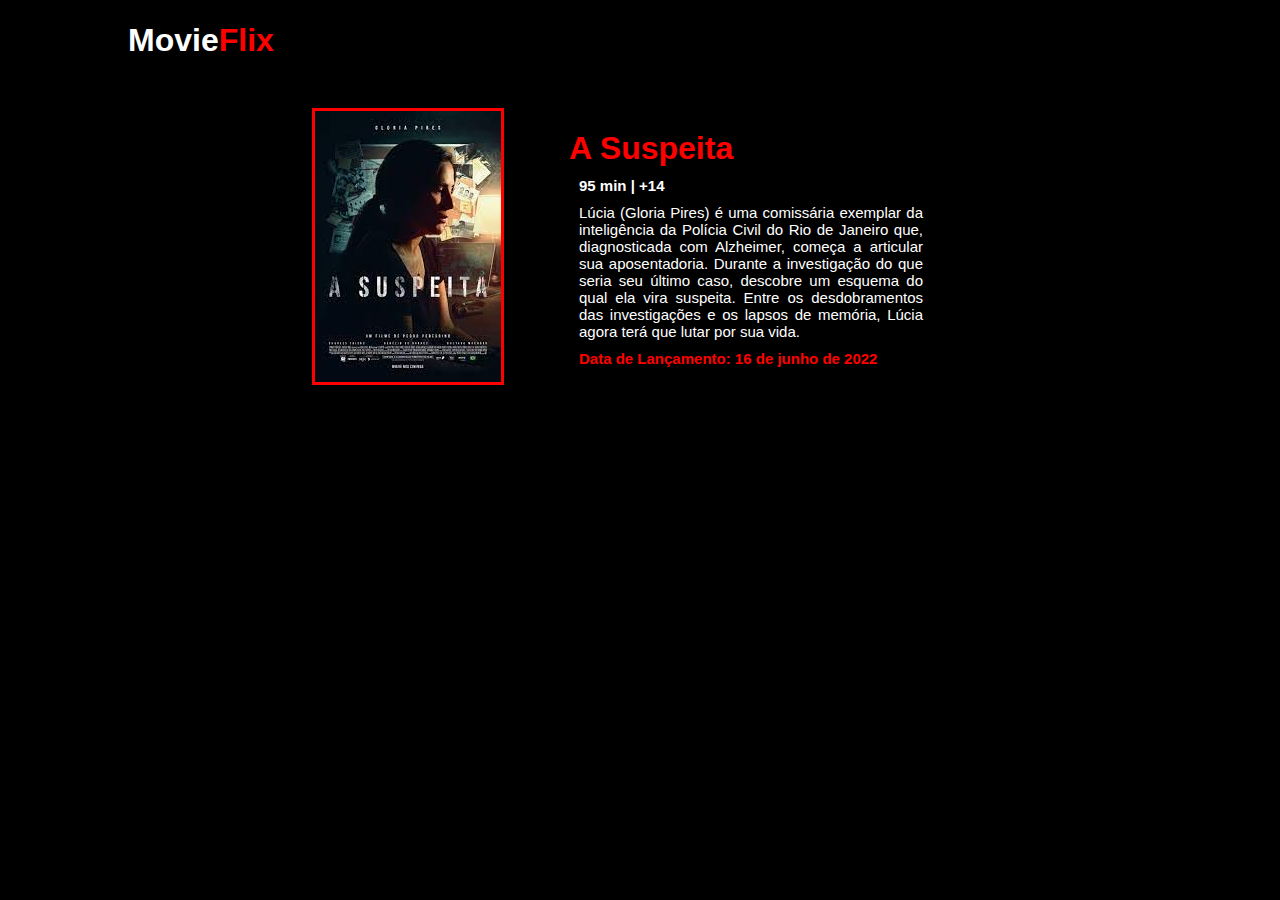
<file: suspeita.html>
<!DOCTYPE html>
<html lang="pt-br">
<head>
    <meta charset="UTF-8">
    <meta http-equiv="X-UA-Compatible" content="IE=edge">
    <meta name="viewport" content="width=device-width, initial-scale=1.0">
    <link rel="shortcut icon" href="assets/favicon.ico" type="image/x-icon">
    <link rel="stylesheet" href="css/suspeita.css">
    <link rel="stylesheet" media="screen and (max-width: 768px)" href="css/mobile-sinopse.css">
    <title>Sinopse</title>
</head>
<body>
    <nav id="navbar">
        <div class="navbar-container">
            <a href="index.html">
                <h1 class="logo">Movie<span>Flix</span></h1>
            </a>
        </div>
    </nav>
        <section class="filme">
            <div class="filme_wrapper">
                <img src="assets/suspeita.jpg" alt="Imagem do Filme A Suspeita" class="img_filme">
            </div>
            <div class="sinopse_filme">
            <h1 class="titulo-sinopse">A Suspeita<h1>
            <p class="paragrafo-primario-sinopse">95 min | +14</p>
            <p class="paragrafo-secundario-sinopse">Lúcia (Gloria Pires) é uma comissária exemplar da inteligência da Polícia Civil do Rio de Janeiro que, diagnosticada com Alzheimer, começa a articular sua aposentadoria. Durante a investigação do que seria seu último caso, descobre um esquema do qual ela vira suspeita. Entre os desdobramentos das investigações e os lapsos de memória, Lúcia agora terá que lutar por sua vida.</p>
            <p class="paragrafo-terciario-sinopse">Data de Lançamento: 16 de junho de 2022</p>
            </div>
    </section>
</body>
</html>
</file>
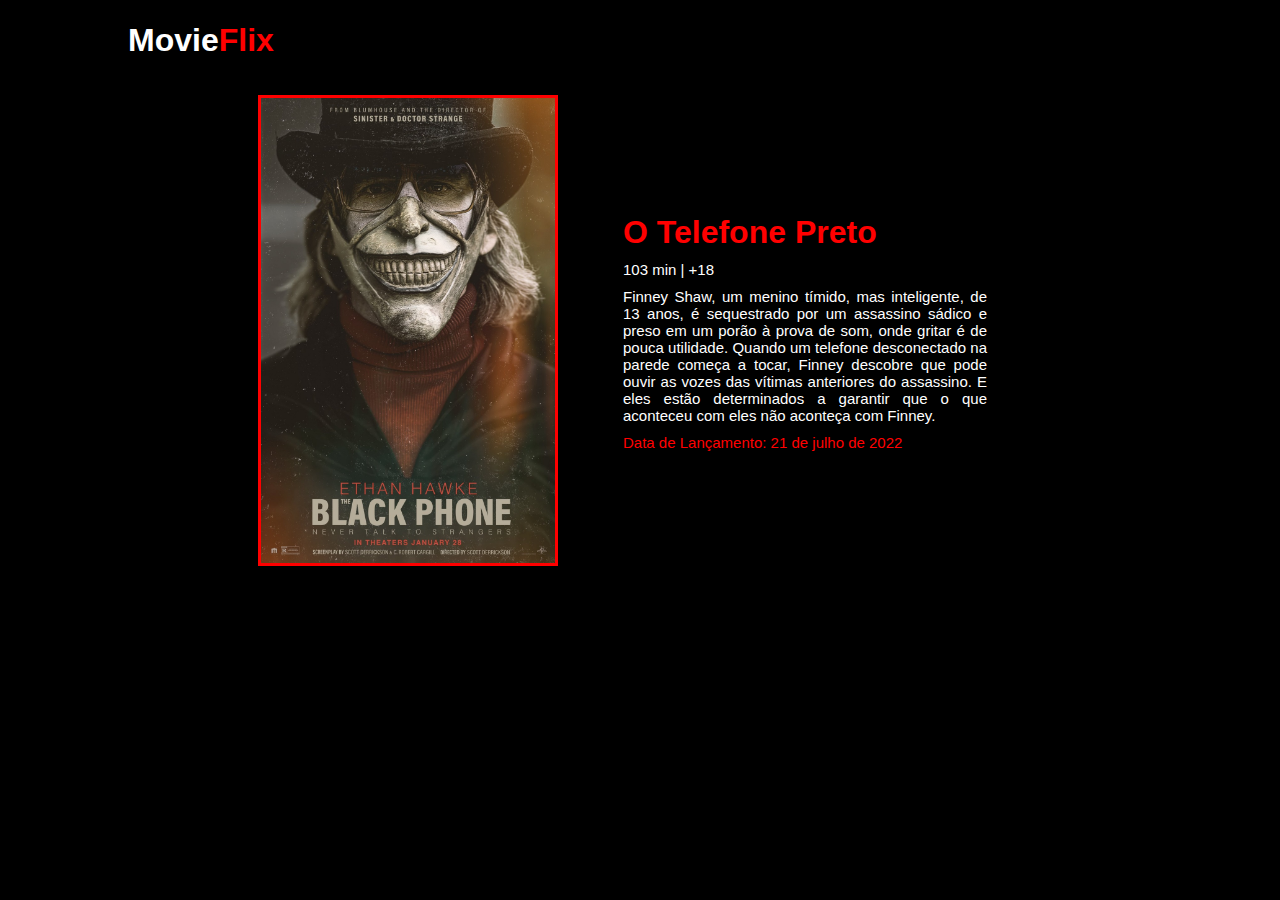
<file: telefone-preto.html>
<!DOCTYPE html>
<html lang="pt-br">
<head>
    <meta charset="UTF-8">
    <meta http-equiv="X-UA-Compatible" content="IE=edge">
    <meta name="viewport" content="width=device-width, initial-scale=1.0">
    <link rel="shortcut icon" href="assets/favicon.ico" type="image/x-icon">
    <link rel="stylesheet" href="css/telefone-preto.css">
    <link rel="stylesheet" media="screen and (max-width: 768px)" href="css/mobile-sinopse.css">
    <title>Sinopse</title>
</head>
<body>
    <nav id="navbar">
        <div class="navbar-container">
            <a href="index.html">
                <h1 class="logo">Movie<span>Flix</span></h1>
            </a>
        </div>
    </nav>
        <section class="filme">
            <div class="filme_wrapper">
                <img src="assets/telefone-preto.jpg" alt="Imagem do Filme O Telefone Preto" class="img_filme">
            </div>
            <div class="sinopse_filme">
            <h1 class="titulo-sinopse">O Telefone Preto</h1>
            <p class="paragrafo-primario-sinopse">103 min | +18</p>
            <p class="paragrafo-secundario-sinopse">Finney Shaw, um menino tímido, mas inteligente, de 13 anos, é sequestrado por um assassino sádico e preso em um porão à prova de som, onde gritar é de pouca utilidade. Quando um telefone desconectado na parede começa a tocar, Finney descobre que pode ouvir as vozes das vítimas anteriores do assassino. E eles estão determinados a garantir que o que aconteceu com eles não aconteça com Finney.</p>
            <p class="paragrafo-terciario-sinopse">Data de Lançamento: 21 de julho de 2022</p>
            </div>
    </section>
</body>
</html>
</file>
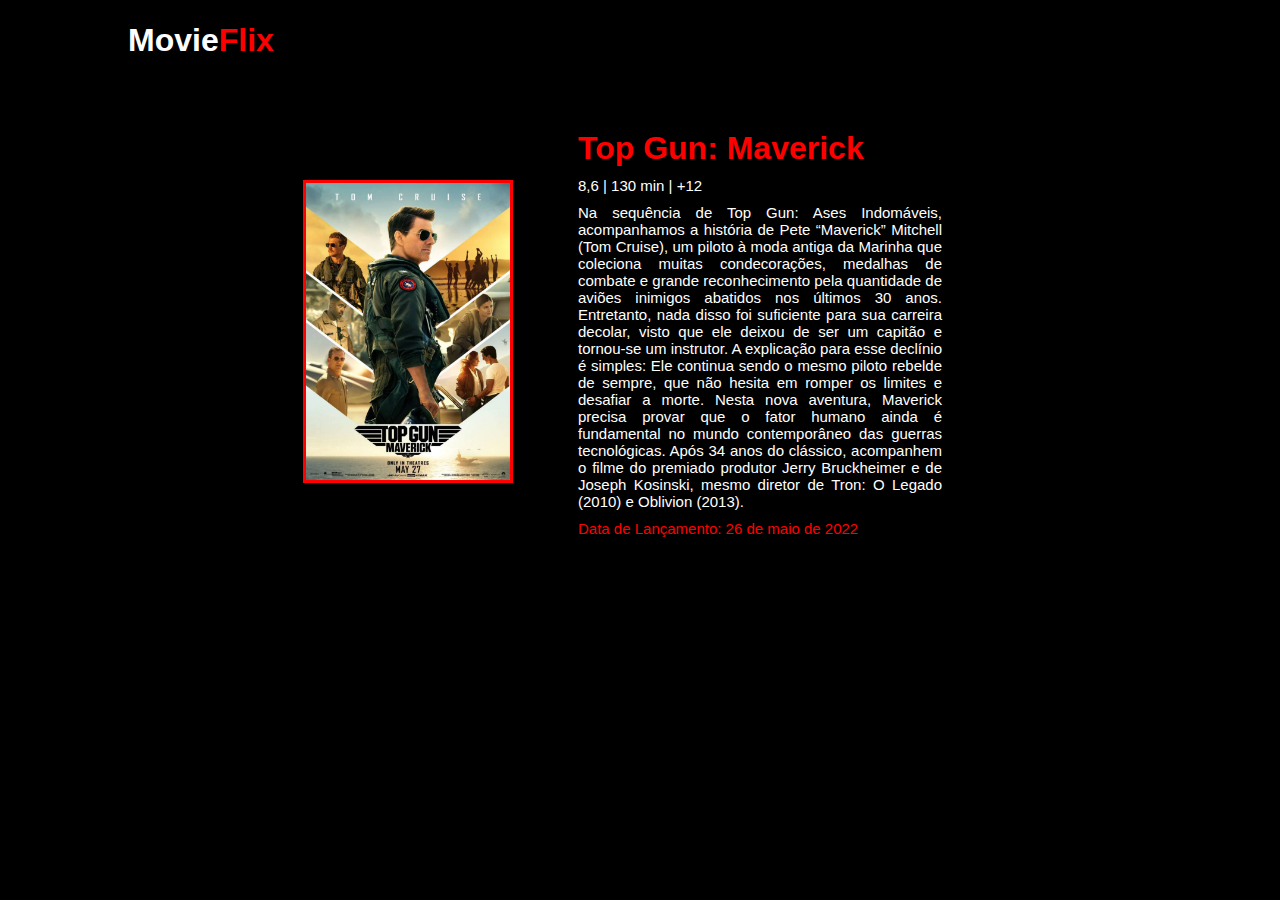
<file: topgun.html>
<!DOCTYPE html>
<html lang="pt-br">
<head>
    <meta charset="UTF-8">
    <meta http-equiv="X-UA-Compatible" content="IE=edge">
    <meta name="viewport" content="width=device-width, initial-scale=1.0">
    <link rel="shortcut icon" href="assets/favicon.ico" type="image/x-icon">
    <link rel="stylesheet" href="css/topgun.css">
    <link rel="stylesheet" media="screen and (max-width: 768px)" href="css/mobile-sinopse.css">
    <title>Sinopse</title>
</head>
<body>
    <nav id="navbar">
        <div class="navbar-container">
            <a href="index.html">
                <h1 class="logo">Movie<span>Flix</span></h1>
            </a>
        </div>
    </nav>
        <section class="filme">
            <div class="filme_wrapper">
                <img src="assets/topgun.jpg" alt="Imagem do Filme Top Gun" class="img_filme">
            </div>
            <div class="sinopse_filme">
            <h1 class="titulo-sinopse">Top Gun: Maverick</h1>
            <p class="paragrafo-primario-sinopse">8,6 | 130 min | +12</p>
            <p class="paragrafo-secundario-sinopse">Na sequência de Top Gun: Ases Indomáveis, acompanhamos a história de Pete “Maverick” Mitchell (Tom Cruise), um piloto à moda antiga da Marinha que coleciona muitas condecorações, medalhas de combate e grande reconhecimento pela quantidade de aviões inimigos abatidos nos últimos 30 anos. Entretanto, nada disso foi suficiente para sua carreira decolar, visto que ele deixou de ser um capitão e tornou-se um instrutor. A explicação para esse declínio é simples: Ele continua sendo o mesmo piloto rebelde de sempre, que não hesita em romper os limites e desafiar a morte. Nesta nova aventura, Maverick precisa provar que o fator humano ainda é fundamental no mundo contemporâneo das guerras tecnológicas. Após 34 anos do clássico, acompanhem o filme do premiado produtor Jerry Bruckheimer e de Joseph Kosinski, mesmo diretor de Tron: O Legado (2010) e Oblivion (2013).</p>
            <p class="paragrafo-terciario-sinopse">Data de Lançamento: 26 de maio de 2022</p>
            </div>
    </section>
</body>
</html>
</file>
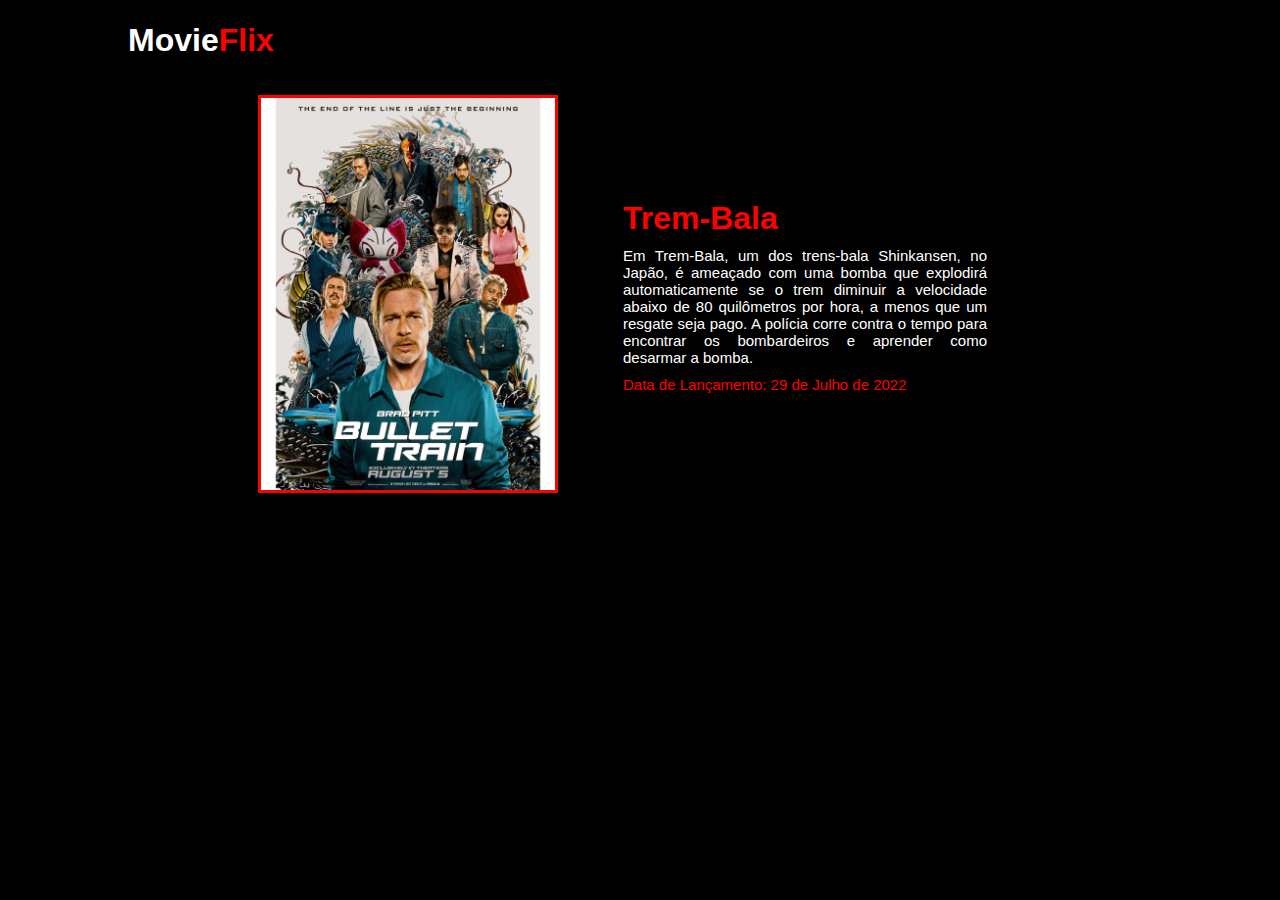
<file: trem-bala.html>
<!DOCTYPE html>
<html lang="pt-br">
<head>
    <meta charset="UTF-8">
    <meta http-equiv="X-UA-Compatible" content="IE=edge">
    <meta name="viewport" content="width=device-width, initial-scale=1.0">
    <link rel="shortcut icon" href="assets/favicon.ico" type="image/x-icon">
    <link rel="stylesheet" href="css/jurassic.css">
    <link rel="stylesheet" media="screen and (max-width: 768px)" href="css/mobile-sinopse.css">
    <title>Sinopse</title>
</head>
<body>
    <nav id="navbar">
        <div class="navbar-container">
            <a href="index.html">
                <h1 class="logo">Movie<span>Flix</span></h1>
            </a>
        </div>
    </nav>
        <section class="filme">
            <div class="filme_wrapper">
                <img src="assets/trem-bala.jpg" alt="Imagem do Filme Trem-Bala" class="img_filme">
            </div>
            <div class="sinopse_filme">
            <h1 class="titulo-sinopse">Trem-Bala</h1>
            <p class="paragrafo-secundario-sinopse">Em Trem-Bala, um dos trens-bala Shinkansen, no Japão, é ameaçado com uma bomba que explodirá automaticamente se o trem diminuir a velocidade abaixo de 80 quilômetros por hora, a menos que um resgate seja pago. A polícia corre contra o tempo para encontrar os bombardeiros e aprender como desarmar a bomba.</p>
            <p class="paragrafo-terciario-sinopse">Data de Lançamento: 29 de Julho de 2022</p>
            </div>
    </section>
</body>
</html>
</file>
<file: css/styles.css>
@charset "UTF-8";

*{
    margin: 0;
    padding: 0;
    box-sizing: border-box;
    text-decoration: none;
}

body{
    font-family: 'Poppins', sans-serif;
    background-color: #000;
}

.btn{
    padding: 15px 60px;
    display: inline-block;
    font-size: 1.1rem;
    font-weight: bold;
    border: none;
    background-color: red;
    color: #fff;
    border-radius: 5px;
    margin: 10px;
}

.btn:hover{
    cursor: pointer;
    background-color: #000;
    transition: all 0.5s ease;
}

#navbar{
    width: 100%;
    background: #000;
    color: #fff;
    height: 80px;
}

.navbar-container{
    width: 80%;
    height: 100%;
    margin: auto;
    display: flex;
    justify-content: space-between;
    align-items: center;
}

.navbar-container span{
    color: red;
}

.logo{
    cursor: pointer;
}

.nav-items{
    display: flex;
    list-style: none;
}

.nav-items li{
    padding: 10px;
    font-weight: 700;
    position: relative;
    margin: 0px 10px;
}

.nav-items a{
    color: #fff;
}

.nav-items a::after{
    content: '';
    width: 0;
    height: 4px;
    background: red;
    position: absolute;
    bottom: -2px;
    left: 0;
    transition: 0.3s all linear;
}

.nav-items a:hover::after{
    width: 100%;
}

.menu{
    max-width: 100vw;
    display: flex;
    flex-direction: row;
}

#background{
    max-height: 2000px;
    max-width: 1500px;
    display: flex;
    color: #fff;
    align-items: center;
    background-image: url(../assets/drstrange.jpg);
}

.background-container{
    width: 30%;
    margin: 30px 120px;
}

.background-container p{
    font-size: 12px;
    margin: 10px;
    text-align: justify;
}

.background-container h1{
    margin: 10px;
}

.titulo-inicial{
    text-transform: uppercase;
    border-bottom: 3px solid red;
}

#lista-filmes{
    color: #fff;
    width: 100%;
    height: 100%;
    padding: 40px;
}

#lancamento-filmes{
    color: #fff;
    width: 100%;
    height: 100%;
    padding: 40px;
}

.lista-filmes-item{
    width: 100%;
    display: flex;
    margin: 20px;
    align-items: center;
    justify-content: center;
}

.lista-filme-items{
    display: flex;
    flex-direction: column;
}

.lista-filme-items a{
    color: #fff;
}

.lista-filme-items .img_filmes:hover{
    transform: scale(1.1);
    cursor: pointer;
    opacity: 0.5;
}

.lista-filme-items .img_filmes1:hover{
    transform: scale(1.1);
    cursor: pointer;
    opacity: 0.5;
}

.lista-filmes-titulo{
    margin: 20px;
    font-size: 42px;
    font-weight: 400;
    text-transform: uppercase;
    border-bottom: 1px solid red;
}

.img_filmes{
    max-width: 200px;
    padding: 10px;
    transition: all 0.8s ease;
    position: relative;
    border-radius: 15px;
}

.img_filmes1{
    max-width: 230px;
    padding: 10px;
    transition: all 0.8s ease;
    position: relative;
    border-radius: 15px;
}

.btn-sinopse{
    background: red;
    color: #fff;
    padding: 0 10px;
    font-size: 15px;
    position: absolute;
    margin-top: 200px;
    margin-left: -180px;
    cursor: pointer;
    opacity: 0;
    border: none;
}

.lista-filme-items-titulo{
    text-transform: uppercase;
    letter-spacing: 5px;
}

.lista-filme-items:hover .lista-filme-items-title{
    opacity: 1;
    transition: all 0.8s ease;
}

.lista-filme-items:hover .btn-sinopse{
    opacity: 1;
    transition: all 0.8s ease;
}

.lista-filme-items-titulo{
    margin: 10px;
}

.top-down{
    transform: translateY(0);
    visibility: visible;
    animation: slide-down 5s cubic-bezier(0.65, 0, 0.35, 1);
}

.delay-2{
    animation-delay: 1s;
}

.delay-4{
    animation-delay: 1s;
}

.delay-6{
    animation-delay: 1s;
}

@keyframes slide-down{
    0%{
        opacity: 0;
    }
    2%{
        opacity: 0;
        transform: translateY(-50px);
        visibility: visible;
    }
    100%{
        opacity: 1;
        transform: translateX(0px);
    }
}

#trailer{
    color: #fff;
    width: 100%;
    height: 100%;
    padding: 20px;
    margin: 30px;
}

.trailer-titulo{
    margin: 20px;
    font-size: 42px;
    font-weight: 400;
    text-transform: uppercase;
    border-bottom: 1px solid red;
}

.trailer-content{
    display: flex;
    align-items: center;
    justify-content: center;
}

iframe{
    border-radius: 30px;
    box-shadow: 0px 0px 2px 2px #fff;
}

footer{
    background-color: rgba(207, 207, 223, 0.068);
    padding: 10px 0 5px;
}

.footer-container{
    width: 100%;
    display: flex;
    justify-content: center;
    flex-direction: row;
    align-items: center;
}

footer p{
    color: #fff;
    margin: 0 20px;
}

footer h3{
    color: #fff;
    margin: 20px 20px;
}

.footer-content, .follow, .footer-app{
    min-width: 250px;
    margin-bottom: 20px;   
}

.footer-content{
    flex-basis: 30%;
}

.footer-app{
    margin: 30px 0;
}

.footer-app img{
    width: 140px;
    cursor: pointer;
}

.follow{
    color: white;
}

.follow ul{
    text-align: center;
    list-style: none;
}

.follow li{
    padding: 5px 0;
    cursor: pointer;
}

.follow li a{
    color: #fff;
    text-decoration: none;
}

.copyright{
    text-align: center;
}
</file>
<file: css/mobile.css>
@charset "UTF-8";

#navbar{
    height: 100%;
}

.navbar-container{
    flex-direction: column;
    padding: 20px;
}

.nav-items{
    flex-direction: column;
    text-align: center;
}

.background-container{
    width: 100%;
}

#background{
    width: 100%;
    height: 100%;
}

/*
.lista-filmes-item{
    display: grid;
    grid-template-columns: repeat(auto-fit, minmax(175px,auto));
}
*/

.lista-filmes-item{
    padding: 10px 20px;
    display: grid;
    grid-template-columns: repeat(2, 1fr);
}

.lista-filmes-titulo{
    text-align: center;
}

.img_filmes{
    width: 90%;
}

.img_filmes1{
    width: 90%;
}

.menu{
    display: flex;
    flex-direction: column;
}

.btn{
    width: 100%;
    margin: 10px;
}

.titulo-inicial{
    width: 100%;
    height: 100%;
    text-align: justify;
}

.lista-filmes-titulo{
    text-align: center;
}

.lista-filme-items-titulo{
    font-size: 15px;
    text-transform: capitalize;
}

.trailer-titulo{
    text-align: center;
}

#trailer{
    margin: 0;
    padding: 0;
}

iframe{
    width: 400px;
    height: 400px;
    border-radius: 20px;
}

.footer-container{
    display: flex;
    flex-direction: column;
    justify-content: center;
    align-items: center;
}

.footer-app-h3{
    text-align: center;
}

.footer-app-p{
    text-align: center;
}
</file>
<file: css/a-hora-do-desespero.css>
@charset "UTF-8";

*{
    margin: 0;
    padding: 0;
    box-sizing: border-box;
    text-decoration: none;
}

body{
    font-family: 'Poppins', sans-serif;
    background-color: #000;
}

#navbar{
    width: 100%;
    background: #000;
    color: #fff;
    height: 80px;
}

.navbar-container{
    width: 80%;
    height: 100%;
    margin: auto;
    display: flex;
    justify-content: space-between;
    align-items: center;
}

.navbar-container span{
    color: red;
}

.logo{
    cursor: pointer;
}

.filme{
    max-height: 2000px;
    max-width: 1500px;
    display: flex;
    color: #fff;
    align-items: center;
    align-items: center;
    justify-content: center;
}

.filme_wrapper{
    margin: 15px;
}

.sinopse_filme{
    width: 30%;
    margin: 40px;
}

.sinopse_filme p{
    font-size: 15px;
    margin: 10px;
    text-align: justify;
}

.sinopse_filme h1{
    margin: 10px;
    color: red;
}

.img_filme{
    max-width: 210px;
    border: 3px solid red;
    max-width: 300px;
    max-height: 700px;
}

.paragrafo-terciario-sinopse{
    color: red;
}

.paragrafo-secundario-sinopse{
    color: #fff;
    font-weight: normal;
}

.paragrafo-primario-sinopse{
    color: #fff;
}

.navbar-container a{
    color: #fff;
}
</file>
<file: css/mobile-sinopse.css>
@charset "UTF-8";

#navbar{
    height: 100%;
}

.navbar-container{
    flex-direction: column;
    padding: 20px;
}

.nav-items{
    flex-direction: column;
    text-align: center;
}

.filme{
    display: flex;
    flex-direction: column;
}

.sinopse_filme{
    width: 100%;
}

.sinopse_filme .titulo-sinopse{
    text-align: center;
}

.sinopse_filme .paragrafo-primario-sinopse{
    text-align: center;
}

.sinopse_filme .paragrafo-secundario-sinopse{
    text-align: justify;
}

.sinopse_filme .paragrafo-terciario-sinopse{
    text-align: center;
}
</file>
<file: css/adao-negro.css>
@charset "UTF-8";

*{
    margin: 0;
    padding: 0;
    box-sizing: border-box;
    text-decoration: none;
}

body{
    font-family: 'Poppins', sans-serif;
    background-color: #000;
}

#navbar{
    width: 100%;
    background: #000;
    color: #fff;
    height: 80px;
}

.navbar-container{
    width: 80%;
    height: 100%;
    margin: auto;
    display: flex;
    justify-content: space-between;
    align-items: center;
}

.navbar-container span{
    color: red;
}

.logo{
    cursor: pointer;
}

.filme{
    max-height: 2000px;
    max-width: 1500px;
    display: flex;
    color: #fff;
    align-items: center;
    align-items: center;
    justify-content: center;
}

.filme_wrapper{
    margin: 15px;
}

.sinopse_filme{
    width: 30%;
    margin: 40px;
}

.sinopse_filme p{
    font-size: 15px;
    margin: 10px;
    text-align: justify;
}

.sinopse_filme h1{
    margin: 10px;
    color: red;
}

.img_filme{
    max-width: 210px;
    border: 3px solid red;
    max-width: 300px;
    max-height: 700px;
}

.paragrafo-terciario-sinopse{
    color: red;
}


.navbar-container a{
    color: #fff;
}
</file>
<file: css/elvis.css>
@charset "UTF-8";

*{
    margin: 0;
    padding: 0;
    box-sizing: border-box;
    text-decoration: none;
}

body{
    font-family: 'Poppins', sans-serif;
    background-color: #000;
}

#navbar{
    width: 100%;
    background: #000;
    color: #fff;
    height: 80px;
}

.navbar-container{
    width: 80%;
    height: 100%;
    margin: auto;
    display: flex;
    justify-content: space-between;
    align-items: center;
}

.navbar-container span{
    color: red;
}

.logo{
    cursor: pointer;
}

.filme{
    max-height: 2000px;
    max-width: 1500px;
    display: flex;
    color: #fff;
    align-items: center;
    align-items: center;
    justify-content: center;
}

.filme_wrapper{
    margin: 15px;
}

.sinopse_filme{
    width: 30%;
    margin: 40px;
}

.sinopse_filme p{
    font-size: 15px;
    margin: 10px;
    text-align: justify;
}

.sinopse_filme h1{
    margin: 10px;
    color: red;
}

.img_filme{
    max-width: 210px;
    border: 3px solid red;
    max-width: 300px;
    max-height: 700px;
}

.paragrafo-terciario-sinopse{
    color: red;
}

.navbar-container a{
    color: #fff;
}
</file>
<file: css/drstrange.css>
@charset "UTF-8";

*{
    margin: 0;
    padding: 0;
    box-sizing: border-box;
    text-decoration: none;
}

body{
    font-family: 'Poppins', sans-serif;
    background-color: #000;
}

#navbar{
    width: 100%;
    background: #000;
    color: #fff;
    height: 80px;
}

.navbar-container{
    width: 80%;
    height: 100%;
    margin: auto;
    display: flex;
    justify-content: space-between;
    align-items: center;
}

.navbar-container span{
    color: red;
}

.logo{
    cursor: pointer;
}

.filme{
    max-height: 2000px;
    max-width: 1500px;
    display: flex;
    color: #fff;
    align-items: center;
    align-items: center;
    justify-content: center;
}

.filme_wrapper{
    margin: 15px;
}

.sinopse_filme{
    width: 30%;
    margin: 40px;
}

.sinopse_filme p{
    font-size: 15px;
    margin: 10px;
    text-align: justify;
}

.sinopse_filme h1{
    margin: 10px;
    color: red;
}

.img_filme{
    max-width: 210px;
    border: 3px solid red;
    max-width: 300px;
    max-height: 700px;
}

.paragrafo-terciario-sinopse{
    color: red;
}

.navbar-container a{
    color: #fff;
}
</file>
<file: css/jurassic.css>
@charset "UTF-8";

*{
    margin: 0;
    padding: 0;
    box-sizing: border-box;
    text-decoration: none;
}

body{
    font-family: 'Poppins', sans-serif;
    background-color: #000;
}

#navbar{
    width: 100%;
    background: #000;
    color: #fff;
    height: 80px;
}

.navbar-container{
    width: 80%;
    height: 100%;
    margin: auto;
    display: flex;
    justify-content: space-between;
    align-items: center;
}

.navbar-container span{
    color: red;
}

.logo{
    cursor: pointer;
}

.filme{
    max-height: 2000px;
    max-width: 1500px;
    display: flex;
    color: #fff;
    align-items: center;
    align-items: center;
    justify-content: center;
}

.filme_wrapper{
    margin: 15px;
}

.sinopse_filme{
    width: 30%;
    margin: 40px;
}

.sinopse_filme p{
    font-size: 15px;
    margin: 10px;
    text-align: justify;
}

.sinopse_filme h1{
    margin: 10px;
    color: red;
}

.img_filme{
    max-width: 210px;
    border: 3px solid red;
    max-width: 300px;
    max-height: 700px;
}

.paragrafo-terciario-sinopse{
    color: red;
}

.paragrafo-secundario-sinopse{
    color: #fff;
    font-weight: normal;
}

.paragrafo-primario-sinopse{
    color: #fff;
}

.navbar-container a{
    color: #fff;
}
</file>
<file: css/lightyear.css>
@charset "UTF-8";

*{
    margin: 0;
    padding: 0;
    box-sizing: border-box;
    text-decoration: none;
}

body{
    font-family: 'Poppins', sans-serif;
    background-color: #000;
}

#navbar{
    width: 100%;
    background: #000;
    color: #fff;
    height: 80px;
}

.navbar-container{
    width: 80%;
    height: 100%;
    margin: auto;
    display: flex;
    justify-content: space-between;
    align-items: center;
}

.navbar-container span{
    color: red;
}

.logo{
    cursor: pointer;
}

.filme{
    max-height: 2000px;
    max-width: 1500px;
    display: flex;
    color: #fff;
    align-items: center;
    align-items: center;
    justify-content: center;
}

.filme_wrapper{
    margin: 15px;
}

.sinopse_filme{
    width: 30%;
    margin: 40px;
}

.sinopse_filme p{
    font-size: 15px;
    margin: 10px;
    text-align: justify;
}

.sinopse_filme h1{
    margin: 10px;
    color: red;
}

.img_filme{
    max-width: 210px;
    border: 3px solid red;
    max-width: 300px;
    max-height: 700px;
}

.paragrafo-terciario-sinopse{
    color: red;
}

.navbar-container a{
    color: #fff;
}
</file>
<file: css/minions.css>
@charset "UTF-8";

*{
    margin: 0;
    padding: 0;
    box-sizing: border-box;
    text-decoration: none;
}

body{
    font-family: 'Poppins', sans-serif;
    background-color: #000;
}

#navbar{
    width: 100%;
    background: #000;
    color: #fff;
    height: 80px;
}

.navbar-container{
    width: 80%;
    height: 100%;
    margin: auto;
    display: flex;
    justify-content: space-between;
    align-items: center;
}

.navbar-container span{
    color: red;
}

.logo{
    cursor: pointer;
}

.filme{
    max-height: 2000px;
    max-width: 1500px;
    display: flex;
    color: #fff;
    align-items: center;
    align-items: center;
    justify-content: center;
}

.filme_wrapper{
    margin: 15px;
}

.sinopse_filme{
    width: 30%;
    margin: 40px;
}

.sinopse_filme p{
    font-size: 15px;
    margin: 10px;
    text-align: justify;
}

.sinopse_filme h1{
    margin: 10px;
    color: red;
}

.img_filme{
    max-width: 210px;
    border: 3px solid red;
    max-width: 300px;
    max-height: 700px;
}

.paragrafo-terciario-sinopse{
    color: red;
}

.navbar-container a{
    color: #fff;
}
</file>
<file: css/mundo-estranho.css>
@charset "UTF-8";

*{
    margin: 0;
    padding: 0;
    box-sizing: border-box;
    text-decoration: none;
}

body{
    font-family: 'Poppins', sans-serif;
    background-color: #000;
}

#navbar{
    width: 100%;
    background: #000;
    color: #fff;
    height: 80px;
}

.navbar-container{
    width: 80%;
    height: 100%;
    margin: auto;
    display: flex;
    justify-content: space-between;
    align-items: center;
}

.navbar-container span{
    color: red;
}

.logo{
    cursor: pointer;
}

.filme{
    max-height: 2000px;
    max-width: 1500px;
    display: flex;
    color: #fff;
    align-items: center;
    align-items: center;
    justify-content: center;
}

.filme_wrapper{
    margin: 15px;
}

.sinopse_filme{
    width: 30%;
    margin: 40px;
}

.sinopse_filme p{
    font-size: 15px;
    margin: 10px;
    text-align: justify;
}

.sinopse_filme h1{
    margin: 10px;
    color: red;
}

.img_filme{
    max-width: 210px;
    border: 3px solid red;
    max-width: 300px;
    max-height: 700px;
}

.paragrafo-terciario-sinopse{
    color: red;
}

.navbar-container a{
    color: #fff;
}
</file>
<file: css/suspeita.css>
@charset "UTF-8";

*{
    margin: 0;
    padding: 0;
    box-sizing: border-box;
    text-decoration: none;
}

body{
    font-family: 'Poppins', sans-serif;
    background-color: #000;
}

#navbar{
    width: 100%;
    background: #000;
    color: #fff;
    height: 80px;
}

.navbar-container{
    width: 80%;
    height: 100%;
    margin: auto;
    display: flex;
    justify-content: space-between;
    align-items: center;
}

.navbar-container span{
    color: red;
}

.logo{
    cursor: pointer;
}

.filme{
    max-height: 2000px;
    max-width: 1500px;
    display: flex;
    color: #fff;
    align-items: center;
    align-items: center;
    justify-content: center;
}

.filme_wrapper{
    margin: 15px;
}

.sinopse_filme{
    width: 30%;
    margin: 40px;
}

.sinopse_filme p{
    font-size: 15px;
    margin: 10px;
    text-align: justify;
}

.sinopse_filme h1{
    margin: 10px;
    color: red;
}

.img_filme{
    max-width: 210px;
    border: 3px solid red;
    max-width: 300px;
    max-height: 700px;
}

.paragrafo-terciario-sinopse{
    color: red;
}

.paragrafo-secundario-sinopse{
    color: #fff;
    font-weight: normal;
}

.paragrafo-primario-sinopse{
    color: #fff;
}

.navbar-container a{
    color: #fff;
}
</file>
<file: css/telefone-preto.css>
@charset "UTF-8";

*{
    margin: 0;
    padding: 0;
    box-sizing: border-box;
    text-decoration: none;
}

body{
    font-family: 'Poppins', sans-serif;
    background-color: #000;
}

#navbar{
    width: 100%;
    background: #000;
    color: #fff;
    height: 80px;
}

.navbar-container{
    width: 80%;
    height: 100%;
    margin: auto;
    display: flex;
    justify-content: space-between;
    align-items: center;
}

.navbar-container span{
    color: red;
}

.logo{
    cursor: pointer;
}

.filme{
    max-height: 2000px;
    max-width: 1500px;
    display: flex;
    color: #fff;
    align-items: center;
    align-items: center;
    justify-content: center;
}

.filme_wrapper{
    margin: 15px;
}

.sinopse_filme{
    width: 30%;
    margin: 40px;
}

.sinopse_filme p{
    font-size: 15px;
    margin: 10px;
    text-align: justify;
}

.sinopse_filme h1{
    margin: 10px;
    color: red;
}

.img_filme{
    max-width: 210px;
    border: 3px solid red;
    max-width: 300px;
    max-height: 700px;
}

.paragrafo-terciario-sinopse{
    color: red;
}

.navbar-container a{
    color: #fff;
}
</file>
<file: css/topgun.css>
@charset "UTF-8";

*{
    margin: 0;
    padding: 0;
    box-sizing: border-box;
    text-decoration: none;
}

body{
    font-family: 'Poppins', sans-serif;
    background-color: #000;
}

#navbar{
    width: 100%;
    background: #000;
    color: #fff;
    height: 80px;
}

.navbar-container{
    width: 80%;
    height: 100%;
    margin: auto;
    display: flex;
    justify-content: space-between;
    align-items: center;
}

.navbar-container span{
    color: red;
}

.logo{
    cursor: pointer;
}

.filme{
    max-height: 2000px;
    max-width: 1500px;
    display: flex;
    color: #fff;
    align-items: center;
    align-items: center;
    justify-content: center;
}

.filme_wrapper{
    margin: 15px;
}

.sinopse_filme{
    width: 30%;
    margin: 40px;
}

.sinopse_filme p{
    font-size: 15px;
    margin: 10px;
    text-align: justify;
}

.sinopse_filme h1{
    margin: 10px;
    color: red;
}

.img_filme{
    max-width: 210px;
    border: 3px solid red;
}

.paragrafo-terciario-sinopse{
    color: red;
}

.navbar-container a{
    color: #fff;
}
</file>
